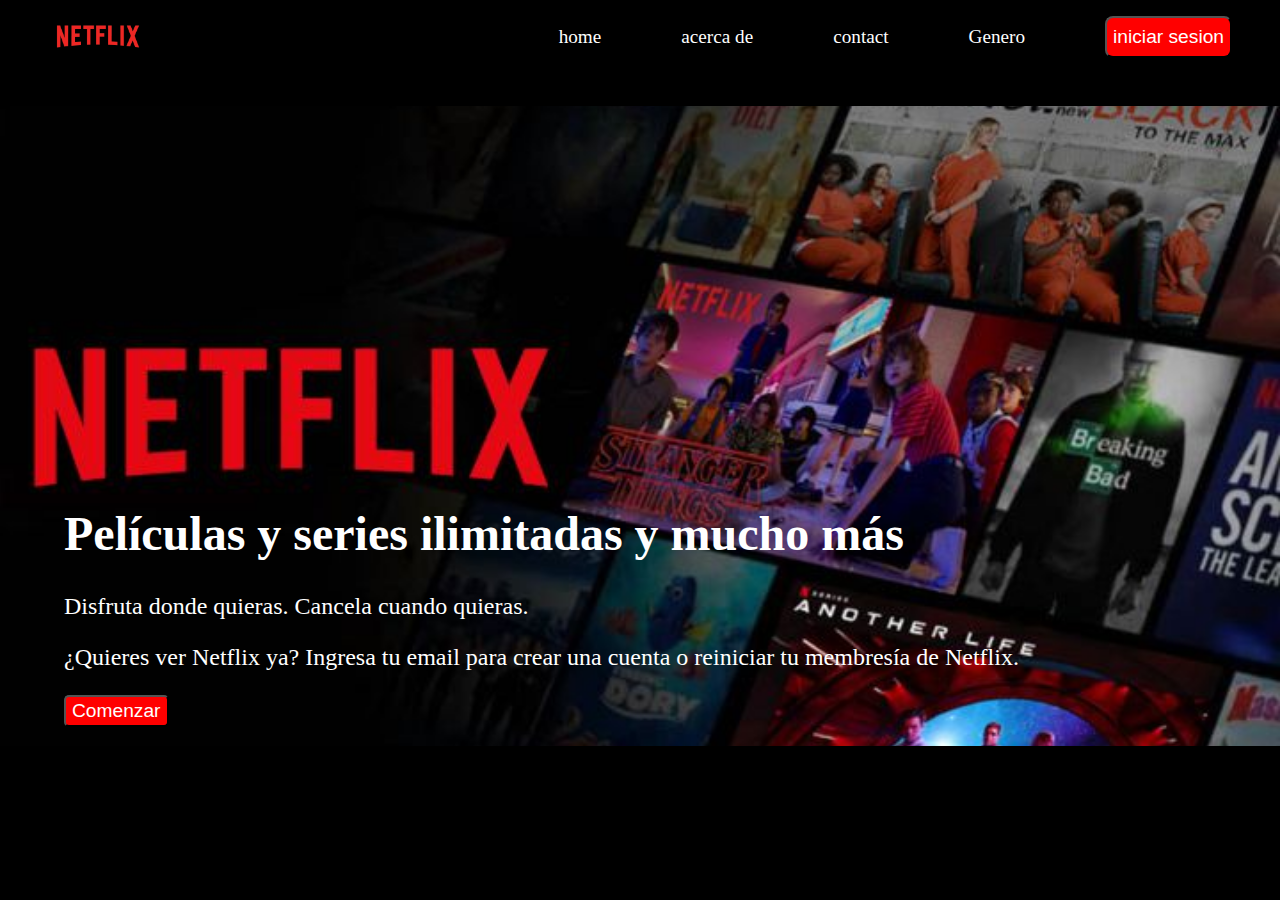
<file: index.html>
<!DOCTYPE html>
<html lang="en">
<head>
    <meta charset="UTF-8">
    <meta name="viewport" content="width=device-width, initial-scale=1.0">
    <title>Pagina-netflix</title>
    <link rel="stylesheet" href="/cabecera.css">
    <link rel="stylesheet" href="/menu/menu-item.css">
    <link rel="stylesheet" href="/menu/menu-link.css">
    <link rel="stylesheet" href="/menu/menu-list.css">
    <link rel="stylesheet" href="/menu/menu-logo.css">
    <link rel="stylesheet" href="/menu/menu-botn.css">
    <link rel="stylesheet" href="/banner/banner.css">
    <link rel="stylesheet" href="/banner/baner-imagen.css">
    <link rel="stylesheet" href="/banner/banner-boton.css">
    <link rel="stylesheet" href="/banner/banner-subtitulo.css">
    <link rel="stylesheet" href="/banner/banner-titulo.css">
</head>
<body>
    <header class="cabecera">
        <img class="menu__logo" src="/img/icono.jpg" alt="">

        <nav >
            <ul class="menu__list">
                <li class="menu__item"><a class="menu__link" href="#">home</a></li>
                <li class="menu__item"><a class="menu__link" href="#">acerca de</a></li>
                <li class="menu__item"><a class="menu__link" href="#">contact</a></li>
                <li class="menu__item"><a class="menu__link" href="#">Genero</a></li>
                <li class="menu__item"><button class="menu__boton"><a href="#">iniciar sesion</a></button></li>
            </ul>
        </nav>
        
    </header>

    <main>
        <section class="banner">
            <div class="banner__imagen">
                <h1 class="banner__titulo">Películas y series ilimitadas y mucho más</h1>
                <p class="banner__subtitulo">Disfruta donde quieras. Cancela cuando quieras.</p>
                <p class="banner__subtitulo">¿Quieres ver Netflix ya? Ingresa tu email para crear una cuenta o reiniciar tu membresía de Netflix.</p>
                <button class="banner__boton" >Comenzar</button>
            </div>
        </section>
    </main>

    <footer>

    </footer>

</body>
</html>
</file>
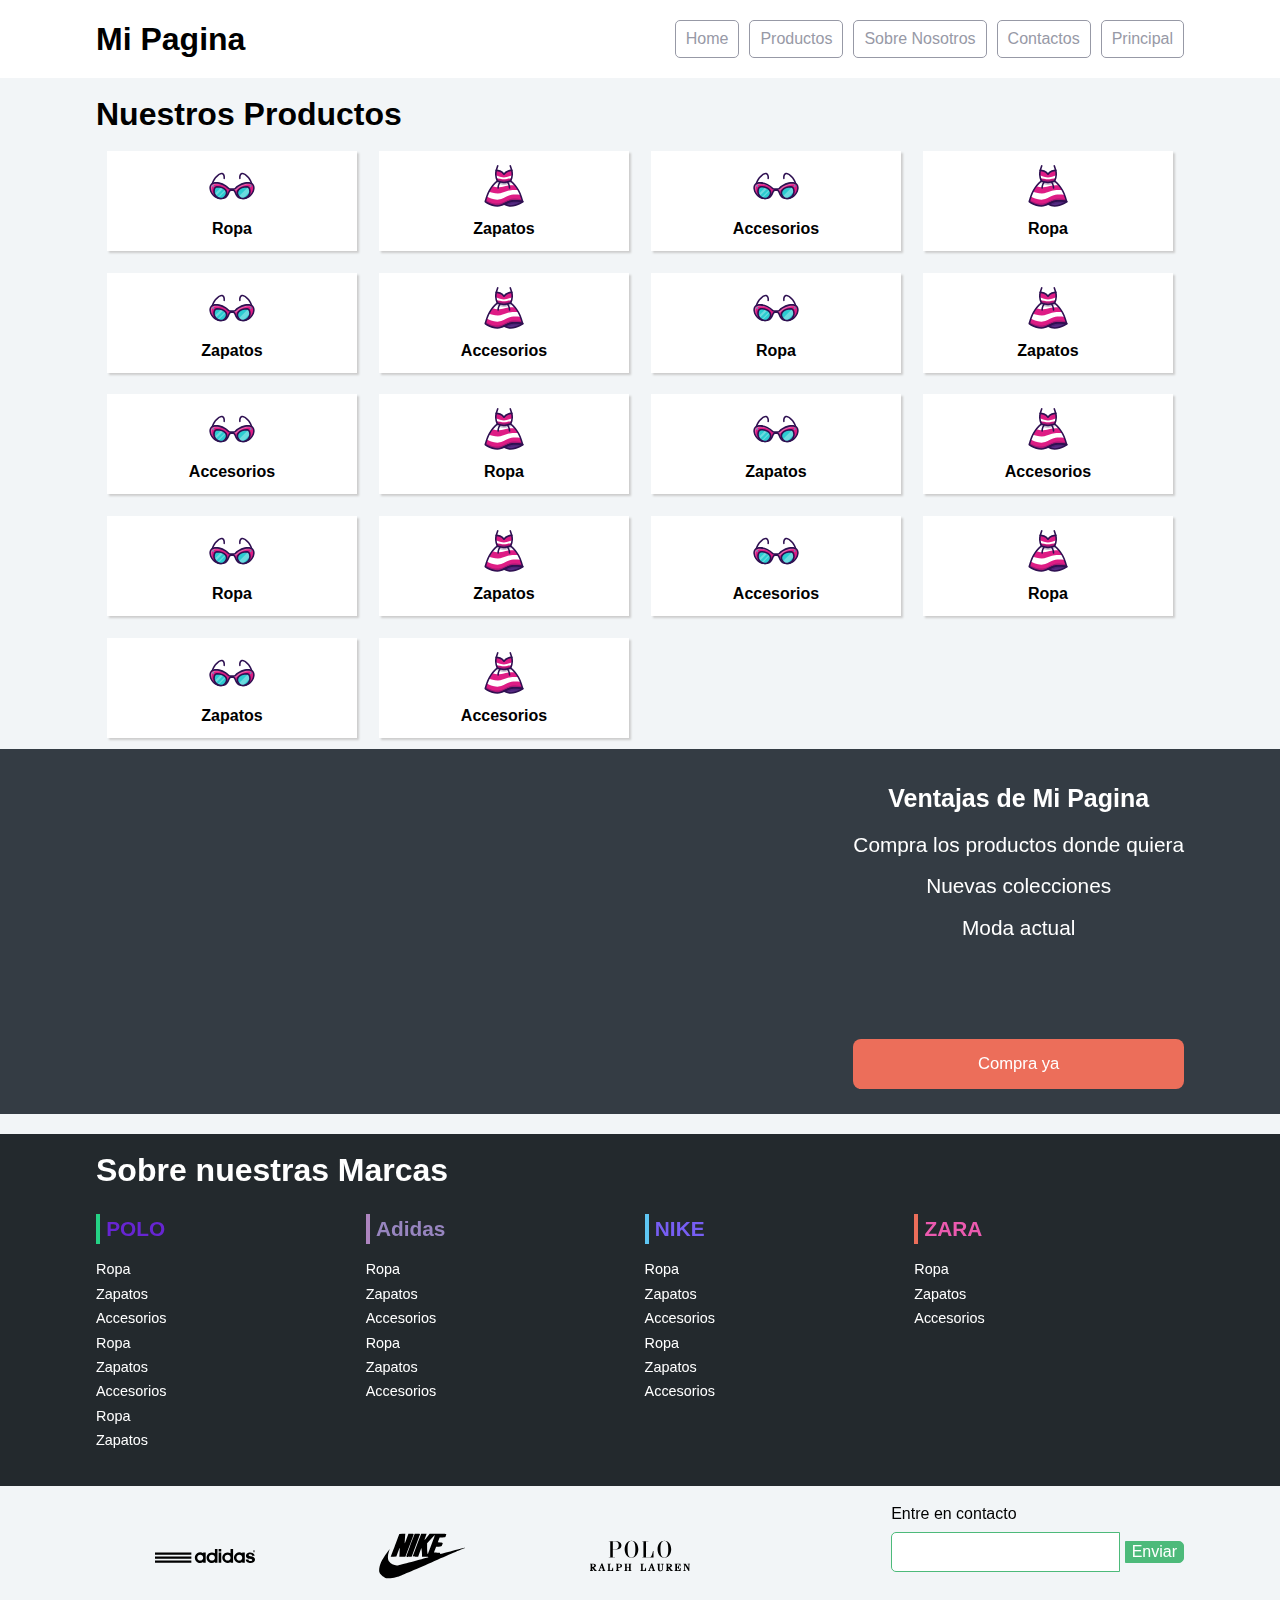
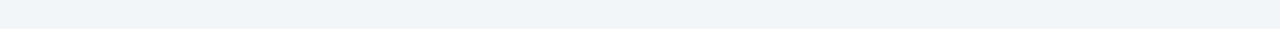
<file: PRAC-FEXBOX/index.html>
<!doctype html>
<html>
<head>
	<meta charset="utf-8">
	<meta name="viewport" content="width=device-width, initial-scale=1">
	<title>Mi Pagina | Implementando FlexBox</title>
	<link rel="stylesheet" href="css/reset.css">
	<link rel="stylesheet" href="css/style.css">
	<link rel="stylesheet" href="/PRAC-FEXBOX/css/flexbox.css">
	
</head>
<body>

	<header class="headerPrincipal">
		<div class="container">
			<h1 class="headerPrincipal-titulo">
				<a href="#">Mi Pagina</a>
			</h1>

			<nav class="headerPrincipal-nav">
				<a class="headerPrincipal-nav-link" href="#">Home</a>
				<a class="headerPrincipal-nav-link" href="#">Productos</a>
				<a class="headerPrincipal-nav-link" href="#">Sobre Nosotros</a>
				<a class="headerPrincipal-nav-link" href="#">Contactos</a>
				<a class="headerPrincipal-nav-link headerPrincipal-nav-link-app" href="#">Principal</a>
			</nav>
		</div>

	</header>

	<main class="contenidoPrincipal">
		<div class="container">
			<h2 class="subtitulo">Nuestros Productos</h2>

			<nav>
				<ul class="contenidoPrincipal-cursos">
					<li class="contenidoPrincipal-productos-link"><a href="#">Ropa</a></li>
					<li class="contenidoPrincipal-productos-link"><a href="#">Zapatos</a></li>
					<li class="contenidoPrincipal-productos-link"><a href="#">Accesorios</a></li>
					<li class="contenidoPrincipal-productos-link"><a href="#">Ropa</a></li>
					<li class="contenidoPrincipal-productos-link"><a href="#">Zapatos</a></li>
					<li class="contenidoPrincipal-productos-link"><a href="#">Accesorios</a></li>
					<li class="contenidoPrincipal-productos-link"><a href="#">Ropa</a></li>
					<li class="contenidoPrincipal-productos-link"><a href="#">Zapatos</a></li>
					<li class="contenidoPrincipal-productos-link"><a href="#">Accesorios</a></li>
					<li class="contenidoPrincipal-productos-link"><a href="#">Ropa</a></li>
					<li class="contenidoPrincipal-productos-link"><a href="#">Zapatos</a></li>
					<li class="contenidoPrincipal-productos-link"><a href="#">Accesorios</a></li>
					<li class="contenidoPrincipal-productos-link"><a href="#">Ropa</a></li>
					<li class="contenidoPrincipal-productos-link"><a href="#">Zapatos</a></li>
					<li class="contenidoPrincipal-productos-link"><a href="#">Accesorios</a></li>
					<li class="contenidoPrincipal-productos-link"><a href="#">Ropa</a></li>
					<li class="contenidoPrincipal-productos-link"><a href="#">Zapatos</a></li>
					<li class="contenidoPrincipal-productos-link"><a href="#">Accesorios</a></li>
				</ul>
			</nav>
		</div>

		<section class="videoSobre">
			<div class="container">
				<iframe class="videoSobre-video" width="560" height="315" src="https://www.youtube.com/embed/eFgSL_CHYwg" frameborder="0" allowfullscreen></iframe>
				
				<div class="videoSobre-sobre">
					<h2 class="videoSobre-sobre-title">Ventajas de Mi Pagina</h2>
					<ul class="videoSobre-sobre-list">
						<li class="videoSobre-sobre-item">Compra los productos donde quiera</li>
						<li class="videoSobre-sobre-item">Nuevas colecciones</li>
						<li class="videoSobre-sobre-item">Moda actual</li>
					</ul>
					<button class="videoSobre-button">Compra ya</button>
				</div>
			</div>
		</section>

	</main>

	<footer class="rodapePrincipal">
		<div class="container">

			<section class="rodapePrincipal-navMap">
				<h3 class="subtitulo">Sobre nuestras Marcas</h3>
				<nav class="rodapePrincipal-navMap-list">

					<h4 class="navmap-list-title navmap-list-title-polo">POLO</h4>
					<a class="rodapePrincipal-navMap-link" href="#">Ropa</a>
					<a class="rodapePrincipal-navMap-link" href="#">Zapatos</a>
					<a class="rodapePrincipal-navMap-link" href="#">Accesorios</a>
					<a class="rodapePrincipal-navMap-link" href="#">Ropa</a>
					<a class="rodapePrincipal-navMap-link" href="#">Zapatos</a>
					<a class="rodapePrincipal-navMap-link" href="#">Accesorios</a>
					<a class="rodapePrincipal-navMap-link" href="#">Ropa</a>
					<a class="rodapePrincipal-navMap-link" href="#">Zapatos</a>
					

					<h4 class="navmap-list-title navmap-list-title-adidas">Adidas</h4>
					<a class="rodapePrincipal-navMap-link" href="#">Ropa</a>
					<a class="rodapePrincipal-navMap-link" href="#">Zapatos</a>
					<a class="rodapePrincipal-navMap-link" href="#">Accesorios</a>
					<a class="rodapePrincipal-navMap-link" href="#">Ropa</a>
					<a class="rodapePrincipal-navMap-link" href="#">Zapatos</a>
					<a class="rodapePrincipal-navMap-link" href="#">Accesorios</a>
					
					<h4 class="navmap-list-title navmap-list-title-nike">NIKE</h4>
					<a class="rodapePrincipal-navMap-link" href="#">Ropa</a>
					<a class="rodapePrincipal-navMap-link" href="#">Zapatos</a>
					<a class="rodapePrincipal-navMap-link" href="#">Accesorios</a>
					<a class="rodapePrincipal-navMap-link" href="#">Ropa</a>
					<a class="rodapePrincipal-navMap-link" href="#">Zapatos</a>
					<a class="rodapePrincipal-navMap-link" href="#">Accesorios</a>

					<h4 class="navmap-list-title navmap-list-title-zara">ZARA</h4>
					<a class="rodapePrincipal-navMap-link" href="#">Ropa</a>
					<a class="rodapePrincipal-navMap-link" href="#">Zapatos</a>
					<a class="rodapePrincipal-navMap-link" href="#">Accesorios</a>

				</nav>
			</section>

		</div>

		<section class="rodapePrincipal-patrocinadores">
			<div class="container">
				<ul class="rodapePrincipal-patrocinadores-list">
					<li>
						<a class="rodapePrincipal-patrocinadores-list-link patrocinadores-list-link-alura" href="#">
							<img class="rodapePrincipal-imagen" src="img/logos/adidas.svg" alt="Logo da Alura">
						</a>
					</li>
					<li>
						<a class="rodapePrincipal-patrocinadores-list-link patrocinadores-list-link-caelum" href="#">
							<img class="rodapePrincipal-imagen"src="img/logos/nike.svg" alt="Logo da Caelum">
						</a>
					</li>
					<li>
						<a class="rodapePrincipal-patrocinadores-list-link patrocinadores-list-link-casaDoCodigo" href="#">
							<img class="rodapePrincipal-imagen"src="img/logos/polo.svg" alt="Logo da Casa do Código">
						</a>
					</li>
				</ul>
				<form class="rodapePrincipal-contatoForm" action="#">
					<fieldset>
						<legend class="rodapePrincipal-contatoForm-legend" for="email-contato">Entre en contacto</legend>
						<div class="rodapePrincipal-contatoForm-fieldset"> 
							<input class="rodapePrincipal-contatoForm-emailInput" type="email" name="email-contato" id="email-contato">
							<button class="rodapePrincipal-contatoForm-submit" type="submit">Enviar</button>
						</div>
					</fieldset>
				</form>
			</div>
		</section>
	</footer>

</body>
</html>
</file>
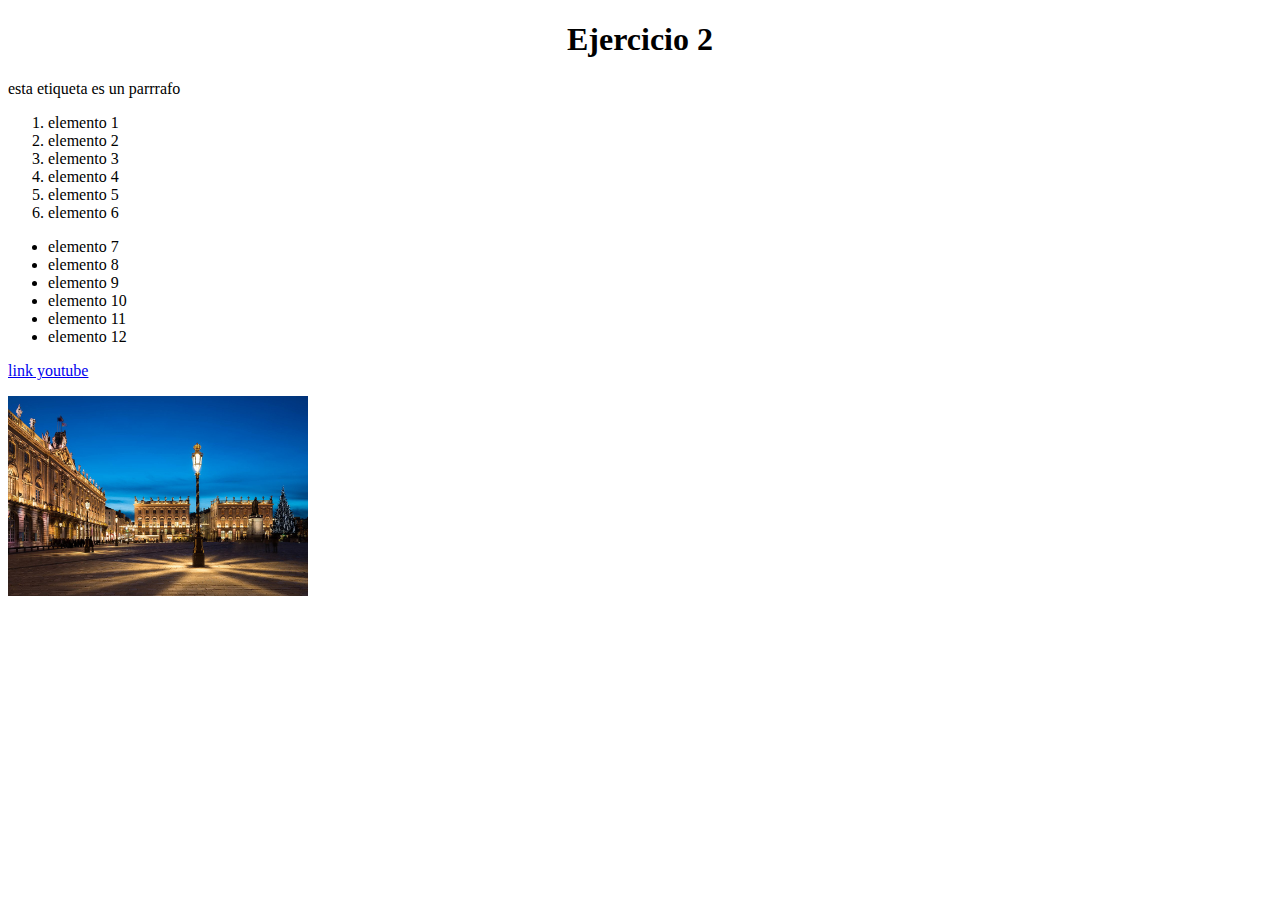
<file: ejemplo2.html>
<!DOCTYPE html>
<html lang="en">
<head>
    <meta charset="UTF-8">
    <meta name="viewport" content="width=device-width, initial-scale=1.0">
    <title>Eejercicio 2</title>
</head>
<body>
    <h1> <center>Ejercicio 2</center></h1>
    <p>esta etiqueta es un parrrafo</p>
    <ol>
        <li>elemento 1</li>
        <li>elemento 2</li>
        <li>elemento 3</li>
        <li>elemento 4</li>
        <li>elemento 5</li>
        <li>elemento 6</li>
    </ol>
    <ul>
        <li>elemento 7</li>
        <li>elemento 8</li>
        <li>elemento 9</li>
        <li>elemento 10</li>
        <li>elemento 11</li>
        <li>elemento 12</li>
    </ul>
    <a href="https://www.youtube.com/">link youtube</a>
    <p><img src="place.jpg" alt="place" width="300px" height="200px">
    </p>
</body>
</html>
</file>
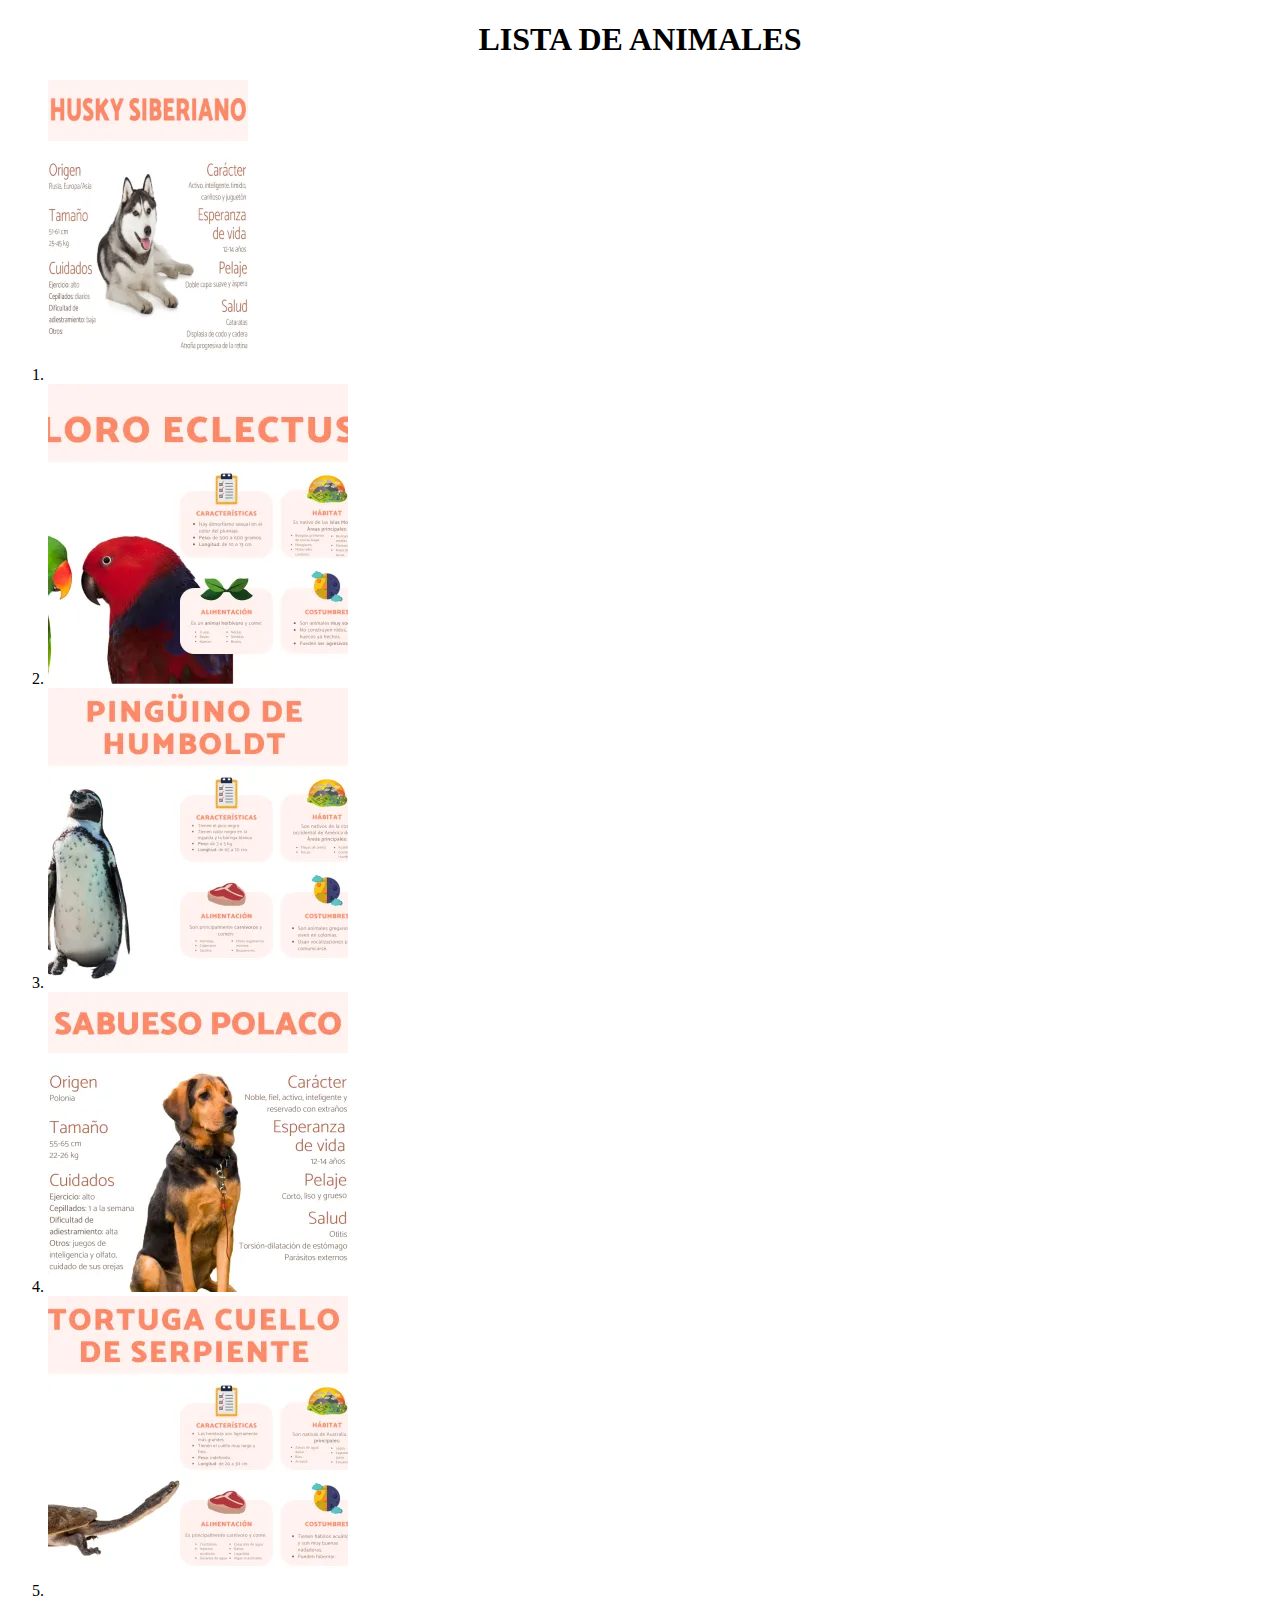
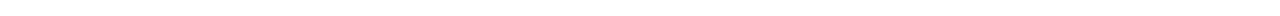
<file: ejercicio3.html>
<!DOCTYPE html>
<html lang="en">
<head>
    <meta charset="UTF-8">
    <meta name="viewport" content="width=device-width, initial-scale=1.0">
    <title>Ejercicio 3</title>
</head>
<body>
    <h1><center>LISTA DE ANIMALES</center></h1>
    
    <ol>
        <li>
           
                <img src="husky.webp" alt="husky" width="200px" height="300px">
        </li>
        <li>
            <img src="loro.webp" alt="loro" width="300px" height="300px">
        </li>
        <li>
            <img src="pinguino.webp" alt="pinguino" width="300px" height="300px">
        </li>
        <li>
            <img src="sabueso.webp" alt="sabueso" width="300px" height="300px">
        </li>
        <li>
            <img src="tortuga.webp" alt="tortuga" width="300px" height="300px">
        </li>
    </ol>

</body>
</html>
</file>
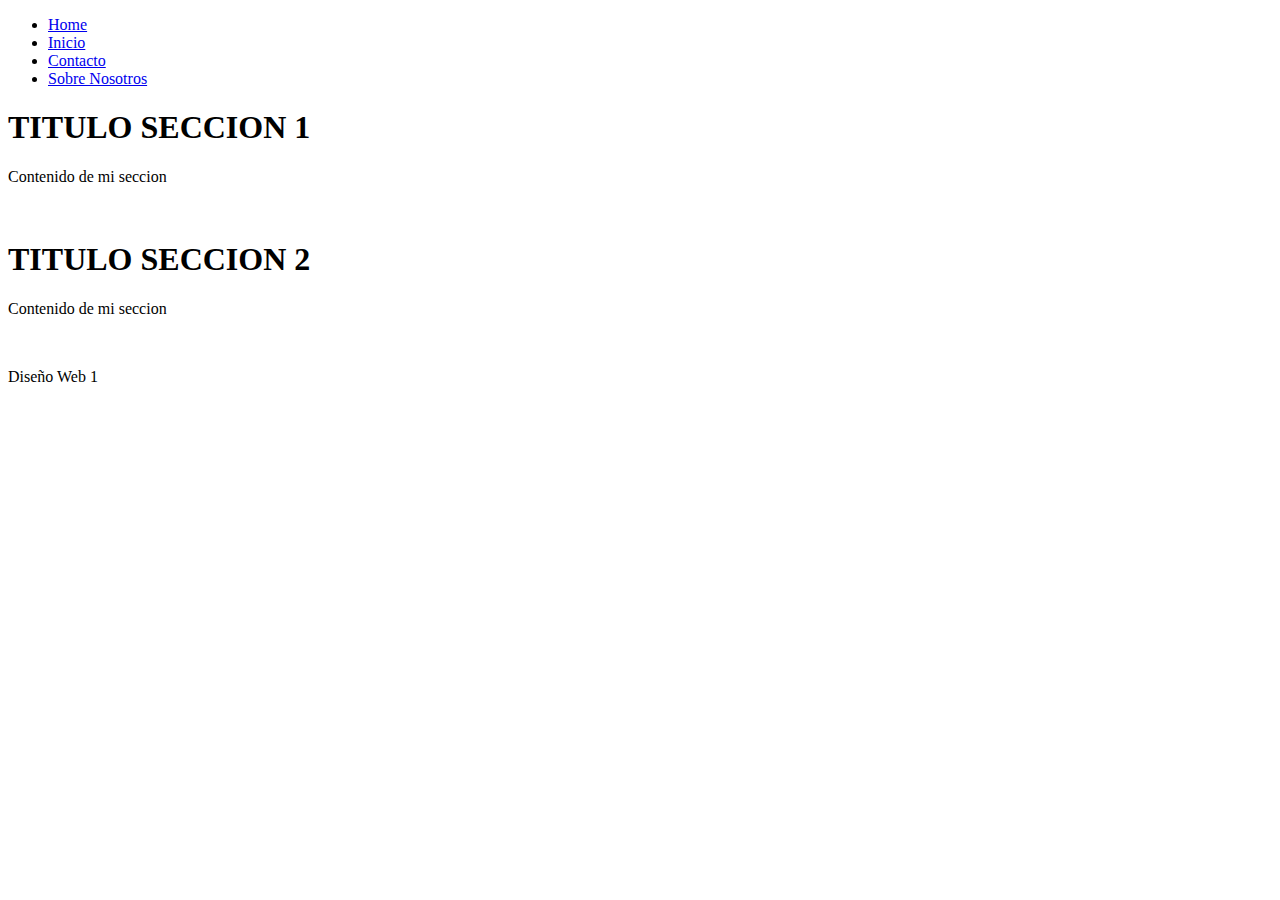
<file: ejercicio4.html>
<!DOCTYPE html>
<html lang="en">
<head>
    <meta charset="UTF-8">
    <meta name="viewport" content="width=device-width, initial-scale=1.0">
    <title>Document</title>
</head>
<body>
    <header>
        <nav>
            <ul>
                <li><a href="#">Home</a></li>
                <li><a href="#">Inicio</a></li>
                <li><a href="#">Contacto</a></li>
                <li><a href="#">Sobre Nosotros</a></li>
            </ul>
        </nav>
    </header>
    <main>
        <section><!-- ordena nuestro codigo -->
            <h1>TITULO SECCION 1</h1>
            <p>Contenido de mi seccion</p>
            <br>
        </section>
        <section><!-- ordena nuestro codigo -->
            <h1>TITULO SECCION 2</h1>
            <p>Contenido de mi seccion</p>
            <br>
        </section>
    </main>
    <footer>
        <p>Diseño Web 1</p>
    </footer>
</body>
</html>
</file>
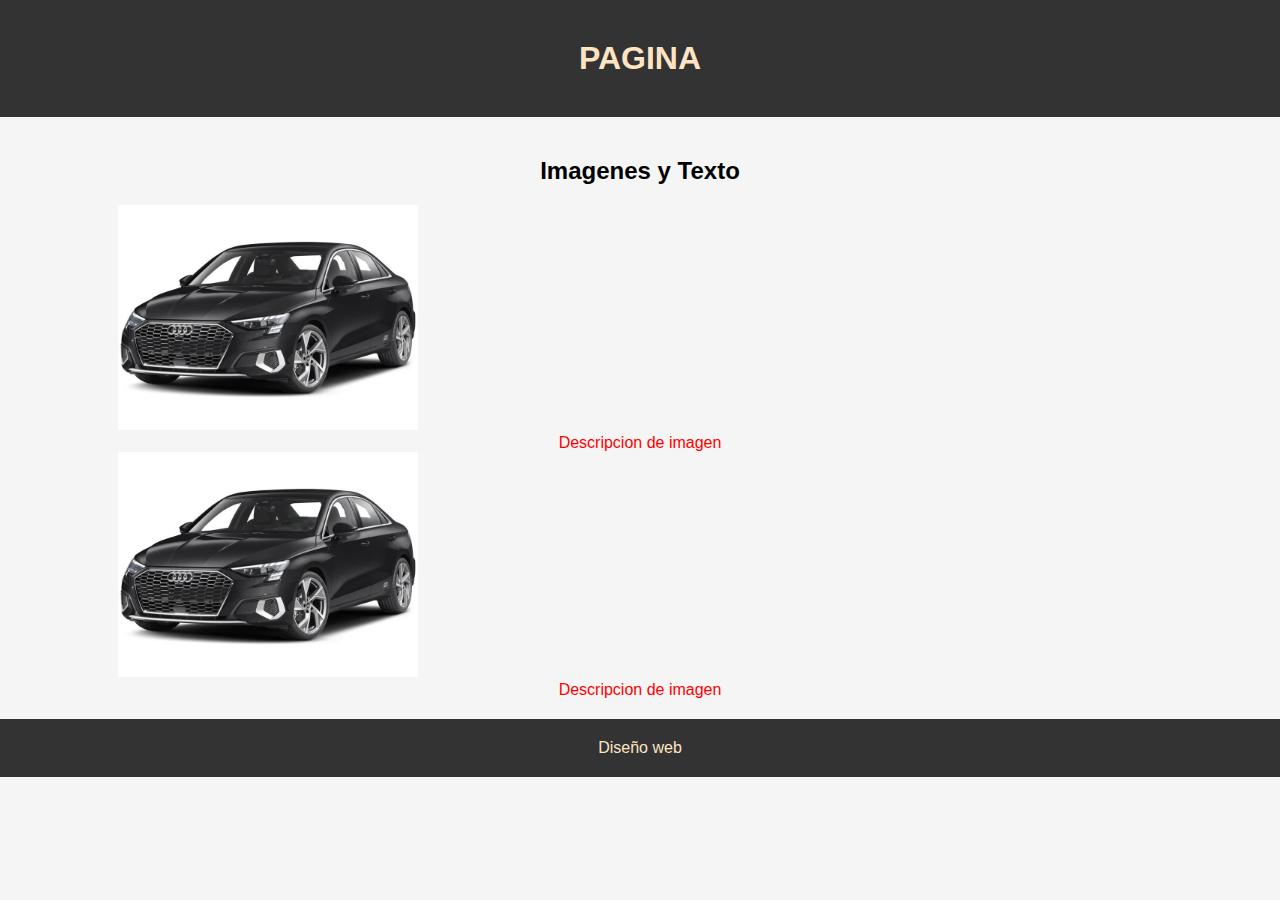
<file: ejercicio6.html>
<!DOCTYPE html>
<html lang="en">
<head>
    <meta charset="UTF-8">
    <meta name="viewport" content="width=device-width, initial-scale=1.0">
    <title>Plantilla</title>
</head>
<body style=" font-family: Arial, Helvetica, sans-serif; background-color: #f5f5f5; margin: 0; padding:0; ">
    <header style="background-color: #333; color: bisque; text-align: center; padding: 40px 0 ;">
        <h1 style="margin: 0;">PAGINA</h1>
    </header>

    <main style="padding: 20px ;">
        <h2 style="margin-bottom: 20px; text-align: center;">Imagenes y Texto</h2>
        <div style="text-align: center;">
            <div style="width: 40%; ">
                <img src="car1.jpg" alt="imagen 1" style="width: 300px; height: auto;">
            </div>
            <div>
                <p style="margin: 0; color: red; ">Descripcion de imagen</p>
            </div>
        </div>
        <div style="text-align: center;">
            <div style="width: 40%; ">
                <img src="car1.jpg" alt="imagen 1" style="width: 300px; height: auto;">
            </div>
            <div>
                <p style="margin: 0; color: red; ">Descripcion de imagen</p>
            </div>
        </div>
    </main>

    <footer style="background-color: #333; color: bisque; text-align: center; padding: 20px;">
        <p style="margin: 0;">Diseño web</p>

    </footer>
</body>
</html>
</file>
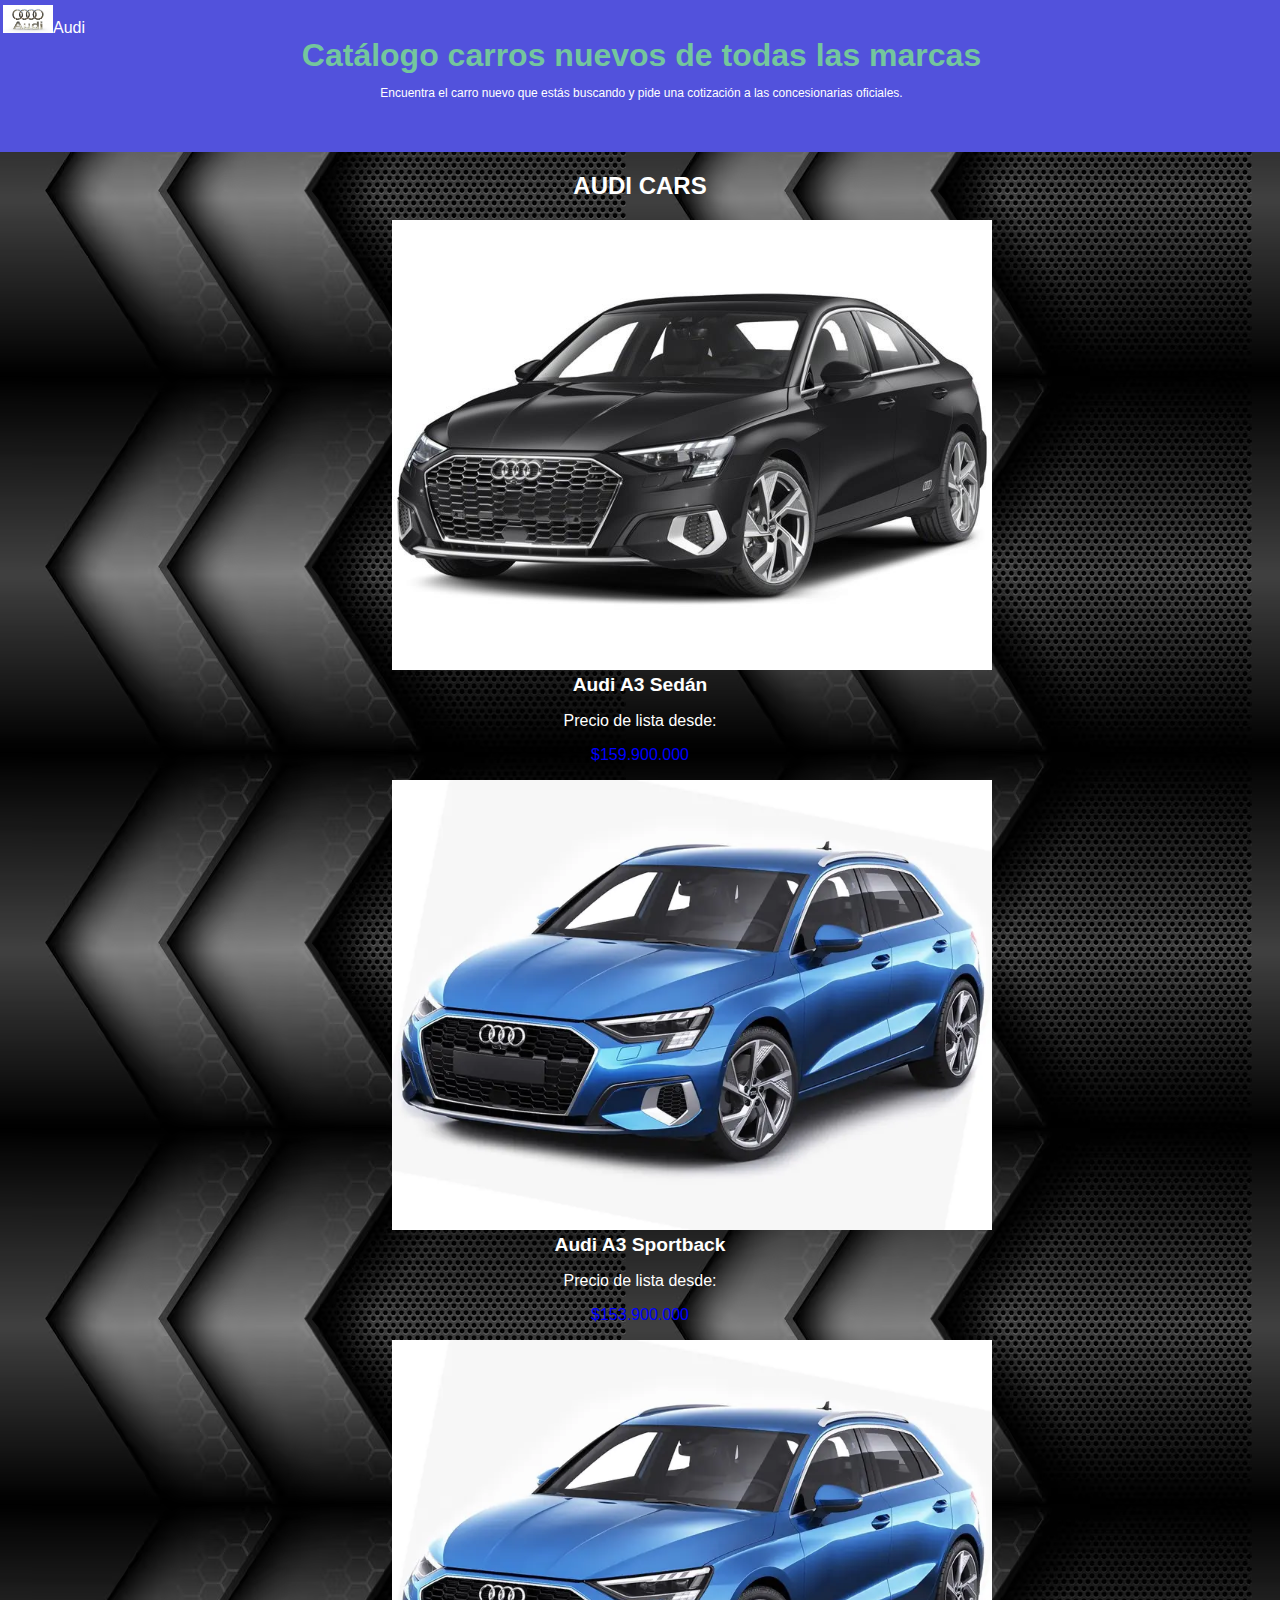
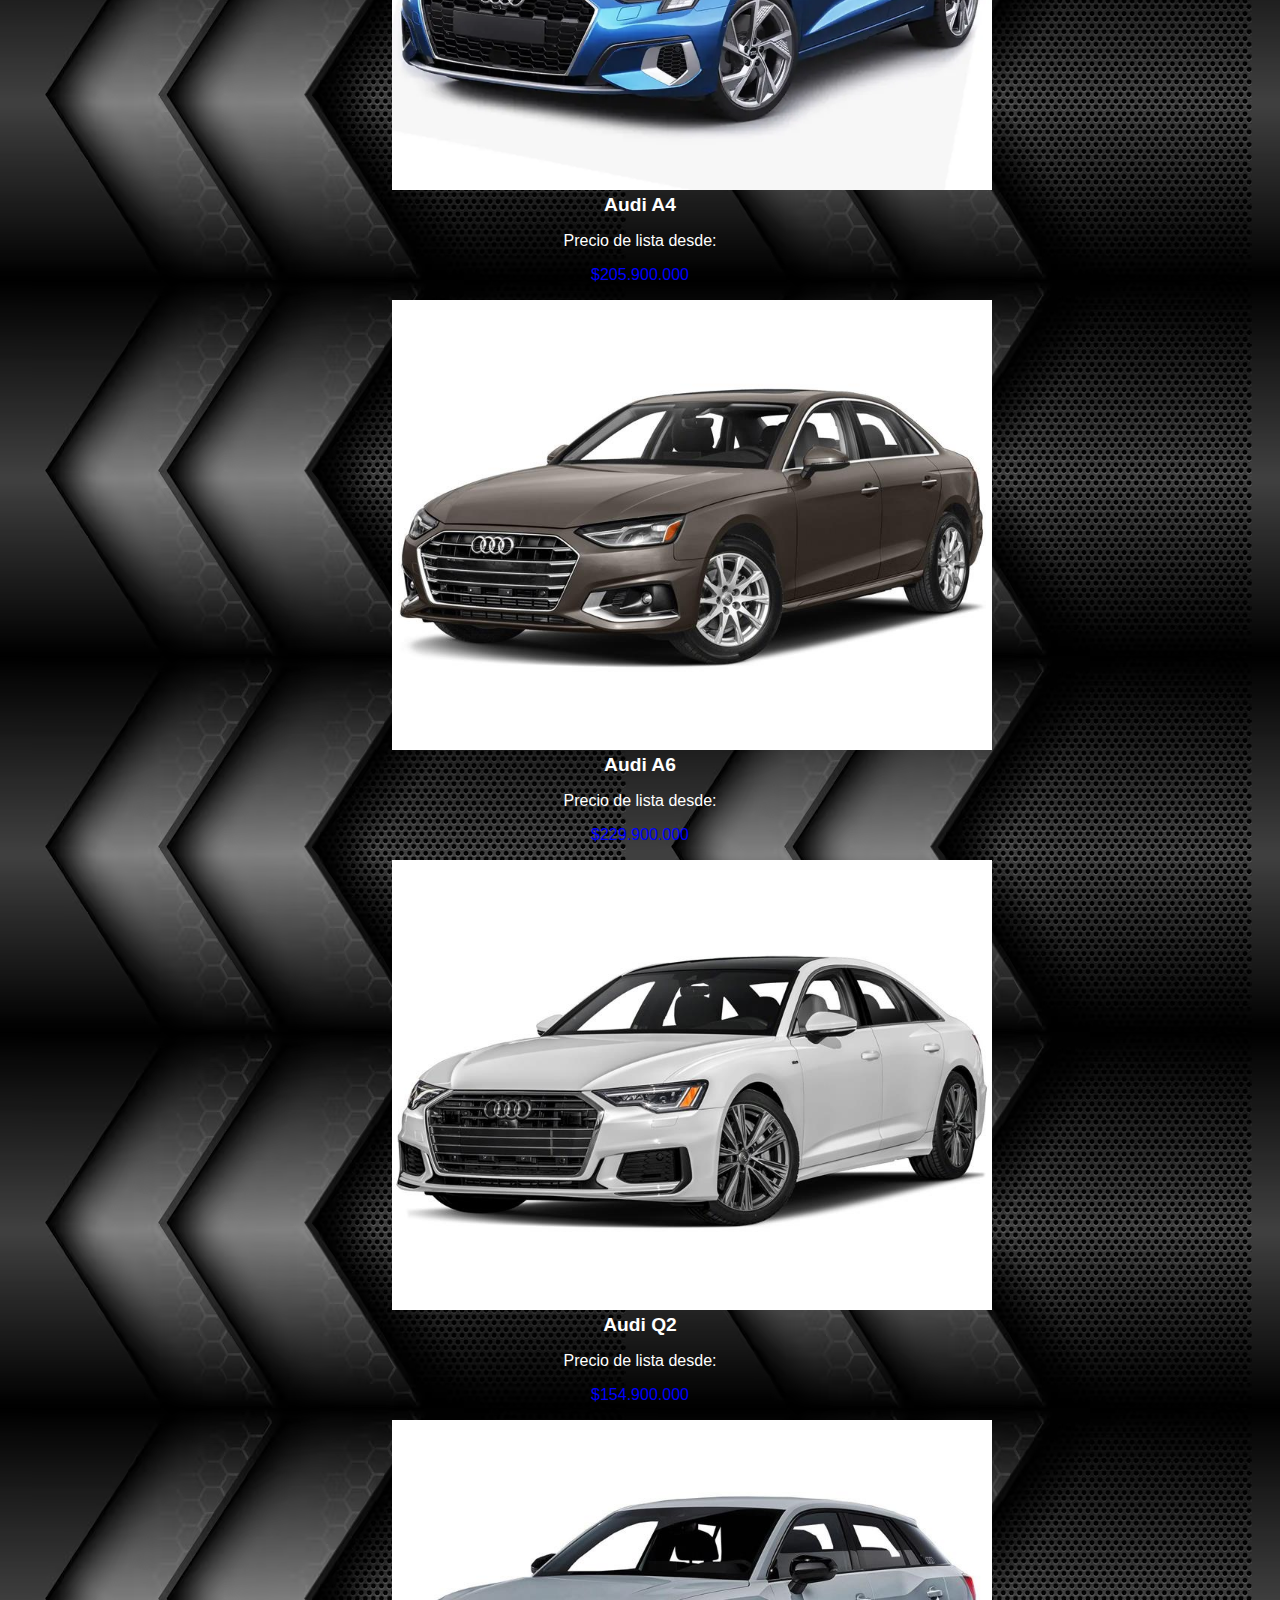
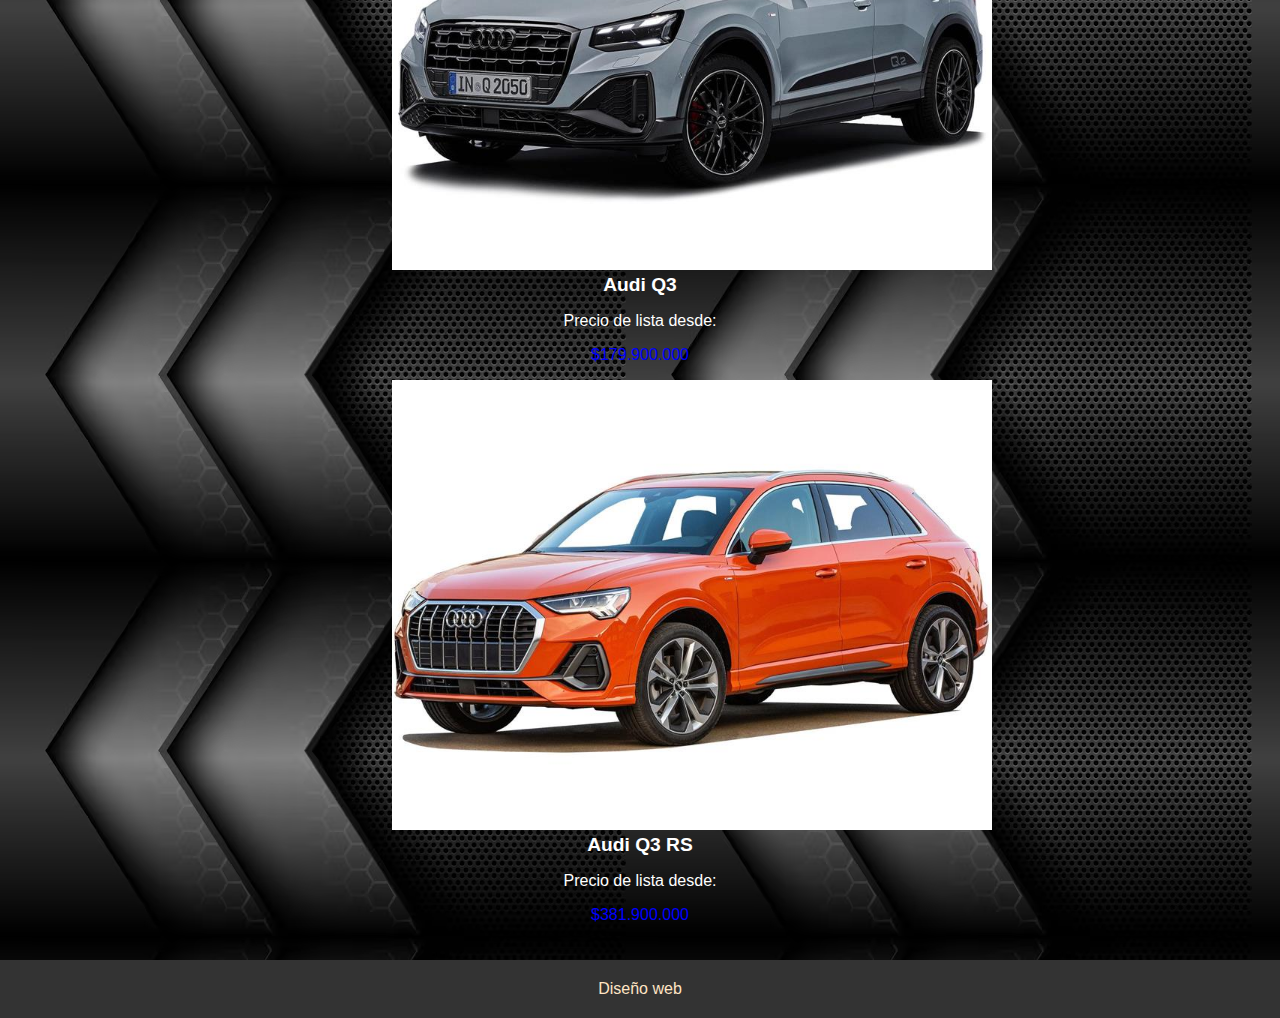
<file: ejercicio7.html>
<!DOCTYPE html>
<html lang="en">
<head>
    <meta charset="UTF-8">
    <meta name="viewport" content="width=device-width, initial-scale=1.0">
    <title>Plantilla</title>
</head>
<body style="background:url('fondo\ 1.avif'); font-family: Arial, Helvetica, sans-serif; background-color: black; margin: 0; padding:0; ">
    <header style="background-color: rgb(82, 82, 220); color: white; text-align: center; padding:5px 0 40px 3px ;">
        <p style="text-align: left; margin: 0; ">
            <img src="logo.jpg" alt="logo" width="50px" height="auto">Audi</p>
        <h1 style="margin: 0; color: #74c69d; "  >Catálogo carros nuevos de todas las marcas</h1>
        <p style="font-size: 12px;">Encuentra el carro nuevo que estás buscando y pide una cotización a las concesionarias oficiales.</p>
    </header>

    <main style="padding: 0px 20px 20px ;">
        <h2 style="margin-bottom: 20px; text-align: center; color: white;">AUDI CARS</h2>
        <div style="text-align: center;">
            <div style="width: 40%; margin: auto;">
                <img src="car1.jpg" alt="imagen 1" style="width: 600px; height: auto; " >
            </div>
            <div>
                <p style="margin: 0; color: white; font-size: 1.2em;"><strong>Audi A3 Sedán</strong></p>
                <p style="color: white;">Precio de lista desde:</p>
                <p style="color: blue;">$159.900.000</p>
            </div>
        </div>

        <div style="text-align: center; ">
            <div style="width: 40%; margin: auto; ">
                <img src="car2.webp" alt="imagen 1" style="width: 600px; height: auto;">
            </div>
            <div>
                <p style="margin: 0; color: white; font-size: 1.2em;"><strong>Audi A3 Sportback</strong></p>
                <p style="color: white;">Precio de lista desde:</p>
                <p style="color: blue;">$153.900.000</p>
            </div>
        </div>

        <div style="text-align: center;">
            <div style="width: 40%; margin: auto; ">
                <img src="car2.webp" alt="imagen 1" style="width: 600px; height: auto;">
            </div>
            <div>
                <p style="margin: 0; color: white; font-size: 1.2em;"><strong>Audi A4</strong></p>
                <p style="color: white;">Precio de lista desde:</p>
                <p style="color: blue;">$205.900.000</p>
            </div>
        </div>
        <div style="text-align: center;">
            <div style="width: 40%; margin: auto; ">
                <img src="car3.jpg" alt="imagen 1" style="width: 600px; height: auto;">
            </div>
            <div>
                <p style="margin: 0; color: white; font-size: 1.2em;"><strong>Audi A6</strong></p>
                <p style="color: white;">Precio de lista desde:</p>
                <p style="color: blue;">$229.900.000</p>
            </div>
        </div>
        <div style="text-align: center;">
            <div style="width: 40%; margin: auto;">
                <img src="car4.jpg" alt="imagen 1" style="width: 600px; height: auto;">
            </div>
            <div>
                <p style="margin: 0; color: white; font-size: 1.2em;"><strong>Audi Q2</strong></p>
                <p style="color: white;">Precio de lista desde:</p>
                <p style="color: blue;">$154.900.000</p>
            </div>
        </div>
        <div style="text-align: center;">
            <div style="width: 40%; margin: auto;">
                <img src="car5.jpg" alt="imagen 1" style="width: 600px; height: auto;">
            </div>
            <div>
                <p style="margin: 0; color: white; font-size: 1.2em;"><strong>Audi Q3</strong></p>
                <p style="color: white;">Precio de lista desde:</p>
                <p style="color: blue;">$179.900.000</p>
            </div>
        </div>
        <div style="text-align: center;">
            <div style="width: 40%; margin: auto;">
                <img src="car6.jpg" alt="imagen 1" style="width: 600px; height: auto;">
            </div>
            <div>
                 <p style="margin: 0; color: white; font-size: 1.2em;"><strong>Audi Q3 RS</strong></p>
                <p style="color: white;">Precio de lista desde:</p>
                <p style="color: blue;">$381.900.000</p>
            </div>
        </div>
    </main>

    <footer style="background-color: #333; color: bisque; text-align: center; padding: 20px;">
        <p style="margin: 0;">Diseño web</p>

    </footer>
</body>
</html>
</file>
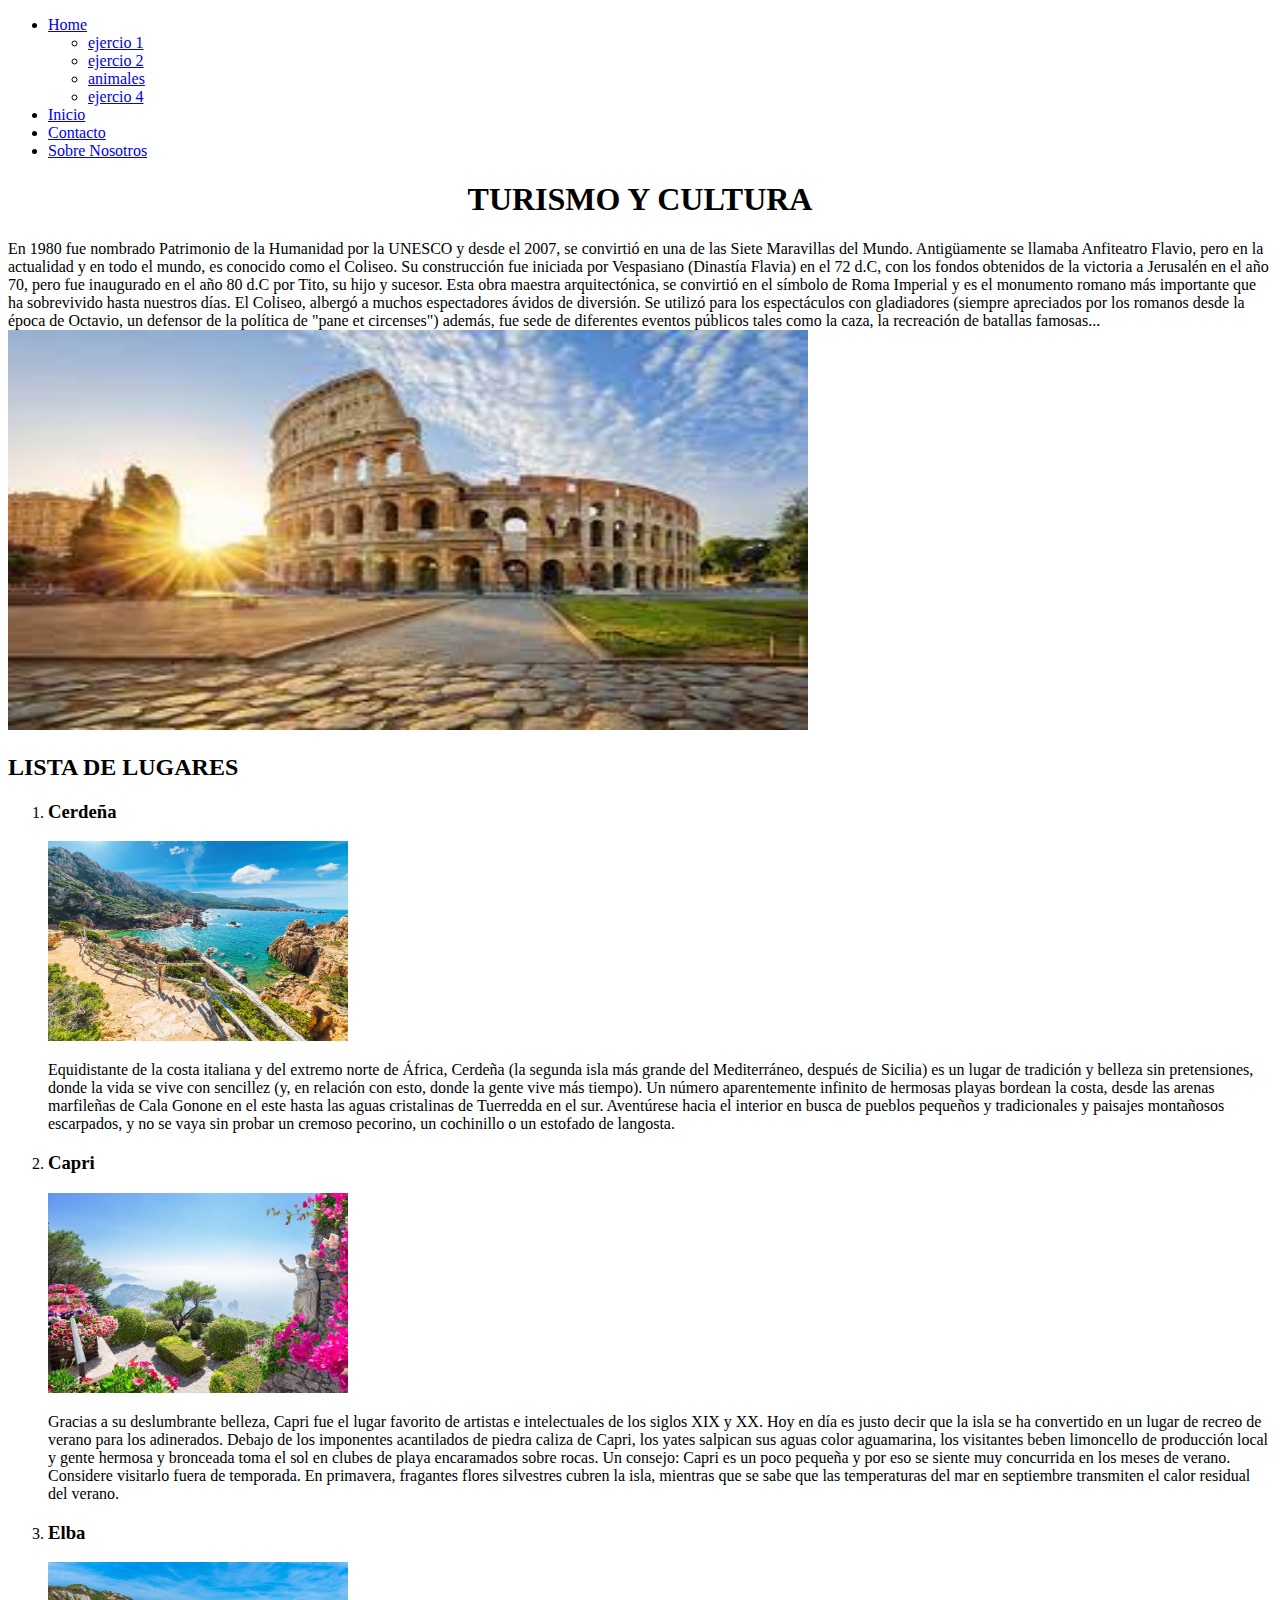
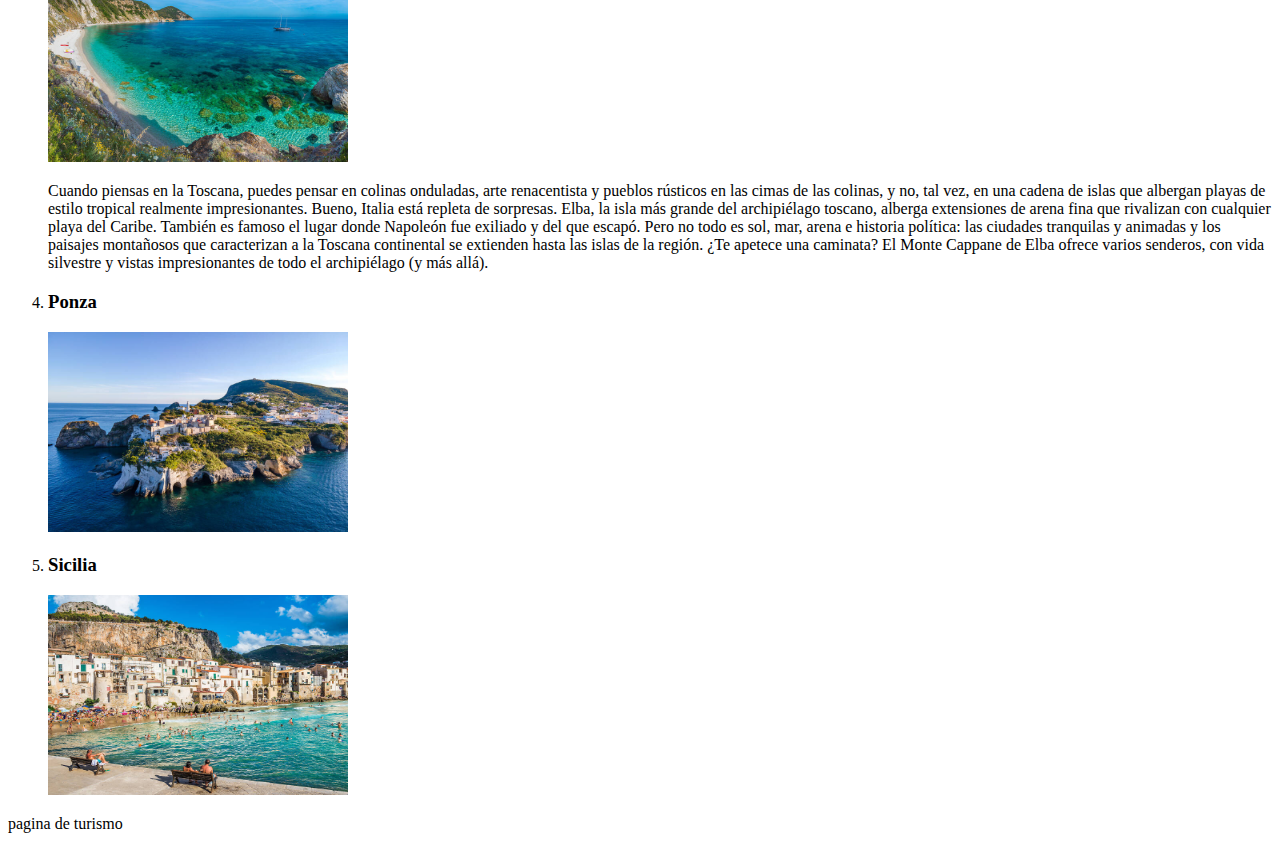
<file: ejercio 5.html>
<!DOCTYPE html>
<html lang="en">
<head>
    <meta charset="UTF-8">
    <meta name="viewport" content="width=device-width, initial-scale=1.0">
    <title>Document</title>
</head>
<body>
    <header>
        <nav>
             <ul>
                <li><a href="#">Home</a></li>
                <ul>
                    <li><a href="ejercion.html">ejercio 1</a></li>
                    <li><a href="ejemplo2.html">ejercio 2</a></li>
                    <li><a href="ejercicio3.html">animales </a></li>
                    <li><a href="ejercicio4.html"> ejercio 4</a></li>
                </ul>
                <li><a href="https://www.timeout.com/italy/travel/best-italian-islands">Inicio</a></li>
                <li><a href="https://www.timeout.com/about/contact-us">Contacto</a></li>
                <li><a href="https://www.timeout.com/about">Sobre Nosotros</a></li>
            </ul>
        </nav>
    </header>
    <main>
        <section>
            <h1><center>TURISMO Y CULTURA</center></h1>
            <p>En 1980 fue nombrado Patrimonio de la Humanidad por la UNESCO y desde el 2007, se convirtió en una de las Siete Maravillas del Mundo. Antigüamente se llamaba Anfiteatro Flavio, pero en la actualidad y en todo el mundo, es conocido como el Coliseo.

                Su construcción fue iniciada por Vespasiano (Dinastía Flavia) en el 72 d.C, con los fondos obtenidos de la victoria a Jerusalén en el año 70, pero  fue inaugurado en el año 80 d.C por Tito, su hijo y sucesor. Esta obra maestra arquitectónica, se convirtió en el símbolo de Roma Imperial y es el monumento romano más importante que ha sobrevivido hasta nuestros días.
                
                El Coliseo, albergó a muchos espectadores ávidos de diversión. Se utilizó para los espectáculos con gladiadores (siempre apreciados por los romanos desde la época de Octavio, un defensor de la política de "pane et circenses") además, fue sede de diferentes eventos públicos tales como la caza, la recreación de batallas famosas...
                
            <img src="italy.jpeg" alt="italy" width="800" height="400">
        </section>
        <section>
            <h2>LISTA DE LUGARES</h2>
            <ol>
                <li><h3>Cerdeña</h3><img src="centena.jpg" alt="centena" width="300px" height="200px"><p>Equidistante de la costa italiana y del extremo norte de África, Cerdeña (la segunda isla más grande del Mediterráneo, después de Sicilia) es un lugar de tradición y belleza sin pretensiones, donde la vida se vive con sencillez (y, en relación con esto, donde la gente vive más tiempo). Un número aparentemente infinito de hermosas playas bordean la costa, desde las arenas marfileñas de Cala Gonone en el este hasta las aguas cristalinas de Tuerredda en el sur. Aventúrese hacia el interior en busca de pueblos pequeños y tradicionales y paisajes montañosos escarpados, y no se vaya sin probar un cremoso pecorino, un cochinillo o un estofado de langosta. </p></li>
                <li><h3>Capri</h3><img src="capri.jpg" alt="capri" width="300px" height="200px"><p>Gracias a su deslumbrante belleza, Capri fue el lugar favorito de artistas e intelectuales de los siglos XIX y XX. Hoy en día es justo decir que la isla se ha convertido en un lugar de recreo de verano para los adinerados. Debajo de los imponentes acantilados de piedra caliza de Capri, los yates salpican sus aguas color aguamarina, los visitantes beben limoncello de producción local y gente hermosa y bronceada toma el sol en clubes de playa encaramados sobre rocas. Un consejo: Capri es un poco pequeña y por eso se siente muy concurrida en los meses de verano. Considere visitarlo fuera de temporada. En primavera, fragantes flores silvestres cubren la isla, mientras que se sabe que las temperaturas del mar en septiembre transmiten el calor residual del verano.</p></li>
                <li><h3>Elba</h3><img src="elba.jpg" alt="elba" width="300px" height="200px"><p>Cuando piensas en la Toscana, puedes pensar en colinas onduladas, arte renacentista y pueblos rústicos en las cimas de las colinas, y no, tal vez, en una cadena de islas que albergan playas de estilo tropical realmente impresionantes. Bueno, Italia está repleta de sorpresas. Elba, la isla más grande del archipiélago toscano, alberga extensiones de arena fina que rivalizan con cualquier playa del Caribe. También es famoso el lugar donde Napoleón fue exiliado y del que escapó. Pero no todo es sol, mar, arena e historia política: las ciudades tranquilas y animadas y los paisajes montañosos que caracterizan a la Toscana continental se extienden hasta las islas de la región. ¿Te apetece una caminata? El Monte Cappane de Elba ofrece varios senderos, con vida silvestre y vistas impresionantes de todo el archipiélago (y más allá).</p></li>
                <li><h3>Ponza</h3><img src="ponza.jpg" alt="ponza" width="300px" height="200px"></li>
                <li><h3>Sicilia</h3><img src="sicilia.jpg" alt="sicilia" width="300px" height="200px"></li>
            </ol>
        </section>
    </main>
    <footer>
        <p>pagina de turismo</p>
    </footer>
</body>
</html>
</file>
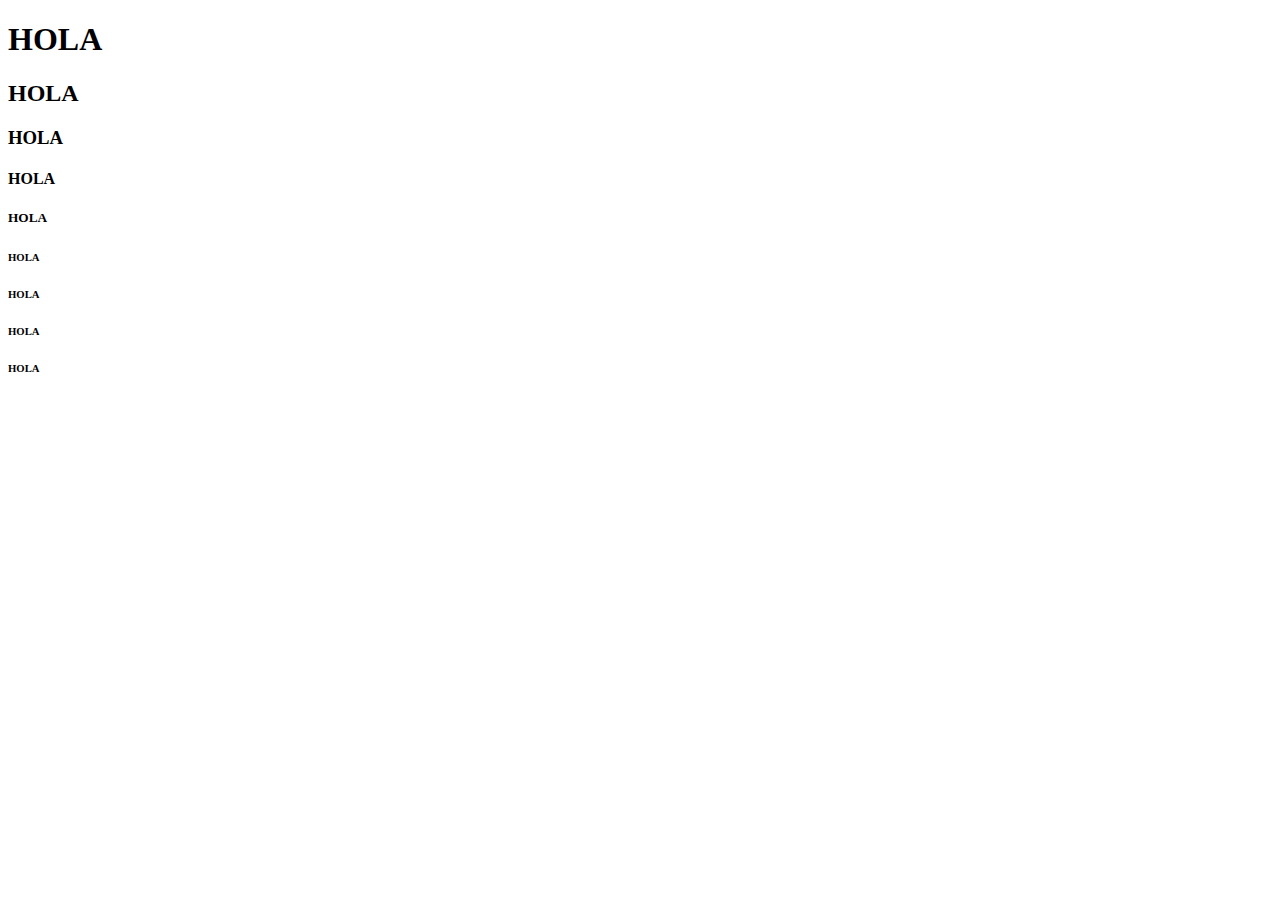
<file: ejercion.html>
<!DOCTYPE html>
<html lang="en">
<head>
    <meta charset="UTF-8">
    <meta name="viewport" content="width=device-width, initial-scale=1.0">
    <title>Clase1</title>
</head>
<body>
    <h1>HOLA</h1>
    <h2>HOLA</h2>
    <h3>HOLA</h3>
    <h4>HOLA</h4>
    <h5>HOLA</h5>
    <h6>HOLA</h6>
    <h6>HOLA</h6>
    <h6>HOLA</h6>
    <h6>HOLA</h6>
</body>
</html>
</file>
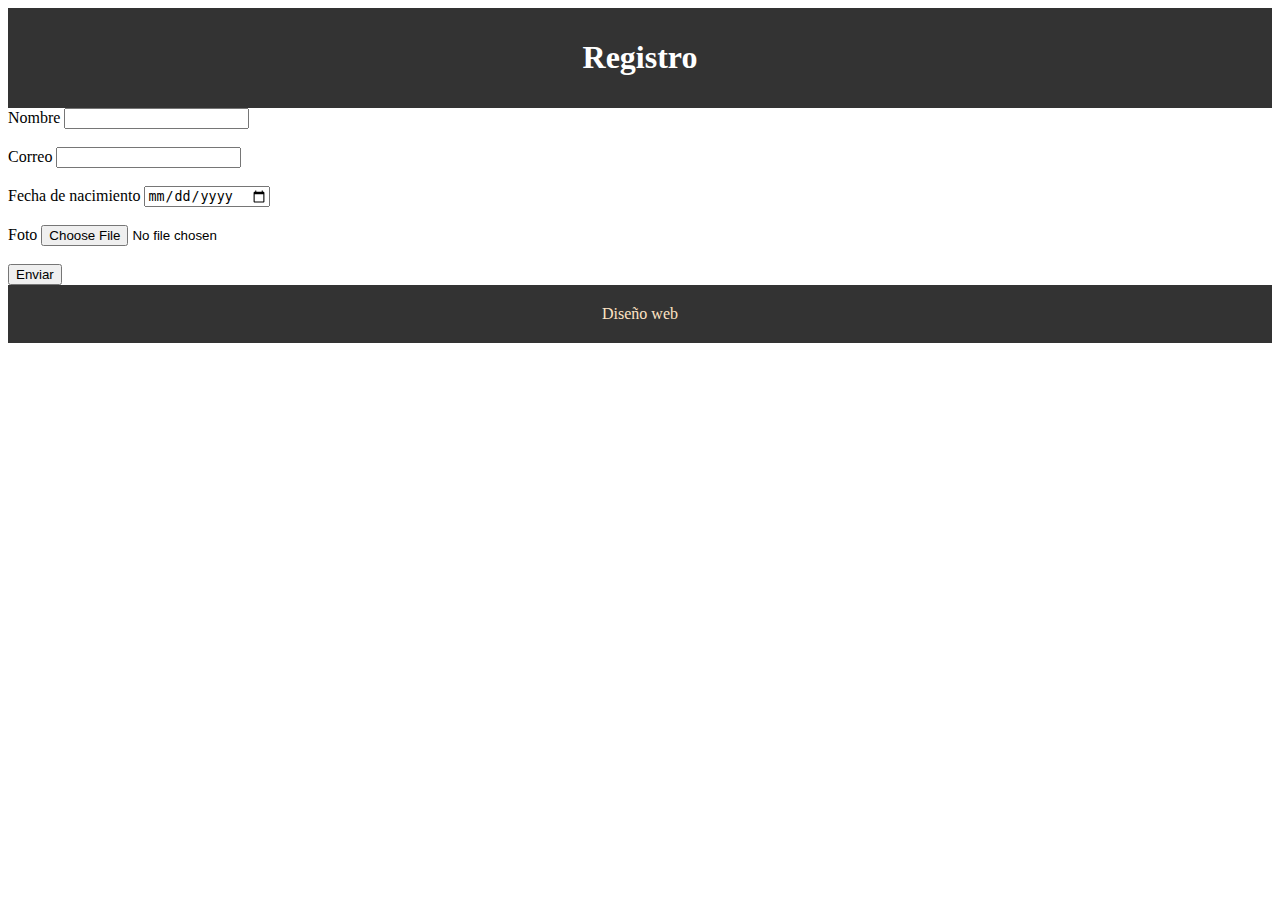
<file: formulariio.html>
<!DOCTYPE html>
<html lang="en">
<head>
    <meta charset="UTF-8">
    <meta name="viewport" content="width=device-width, initial-scale=1.0">
    <title>Document</title>
</head>
<body>
    <header style="background-color: #333; color: white; text-align: center; padding:10px ;">
        <h1>Registro</h1>
    </header>
    <main>
        <form action="" style="display: inline-block; text-align: left;">
                <label for="nombre">Nombre</label>
                <input type="text" id="nombre" name="nombre" required data-nombre>
                <br><br>
                <label for="email">Correo</label>
                <input type="email" id="email " name="email" required data-email>
                <br><br>
                <label for="fecha">Fecha de nacimiento</label>
                <input type="date" id="fecha" name="fecha" required data-fecha>
                <br><br>
                <label for="foto">Foto</label>
                <input type="file" name="foto" id="foto" accept="image/*" data-foto>
                <br><br>
                <input type="submit" value="Enviar">
        </form>
    </main>

    <footer style="background-color: #333; color: bisque; text-align: center; padding: 20px;">
        <p style="margin: 0;">Diseño web</p>

    </footer>
</body>
</html>
</file>
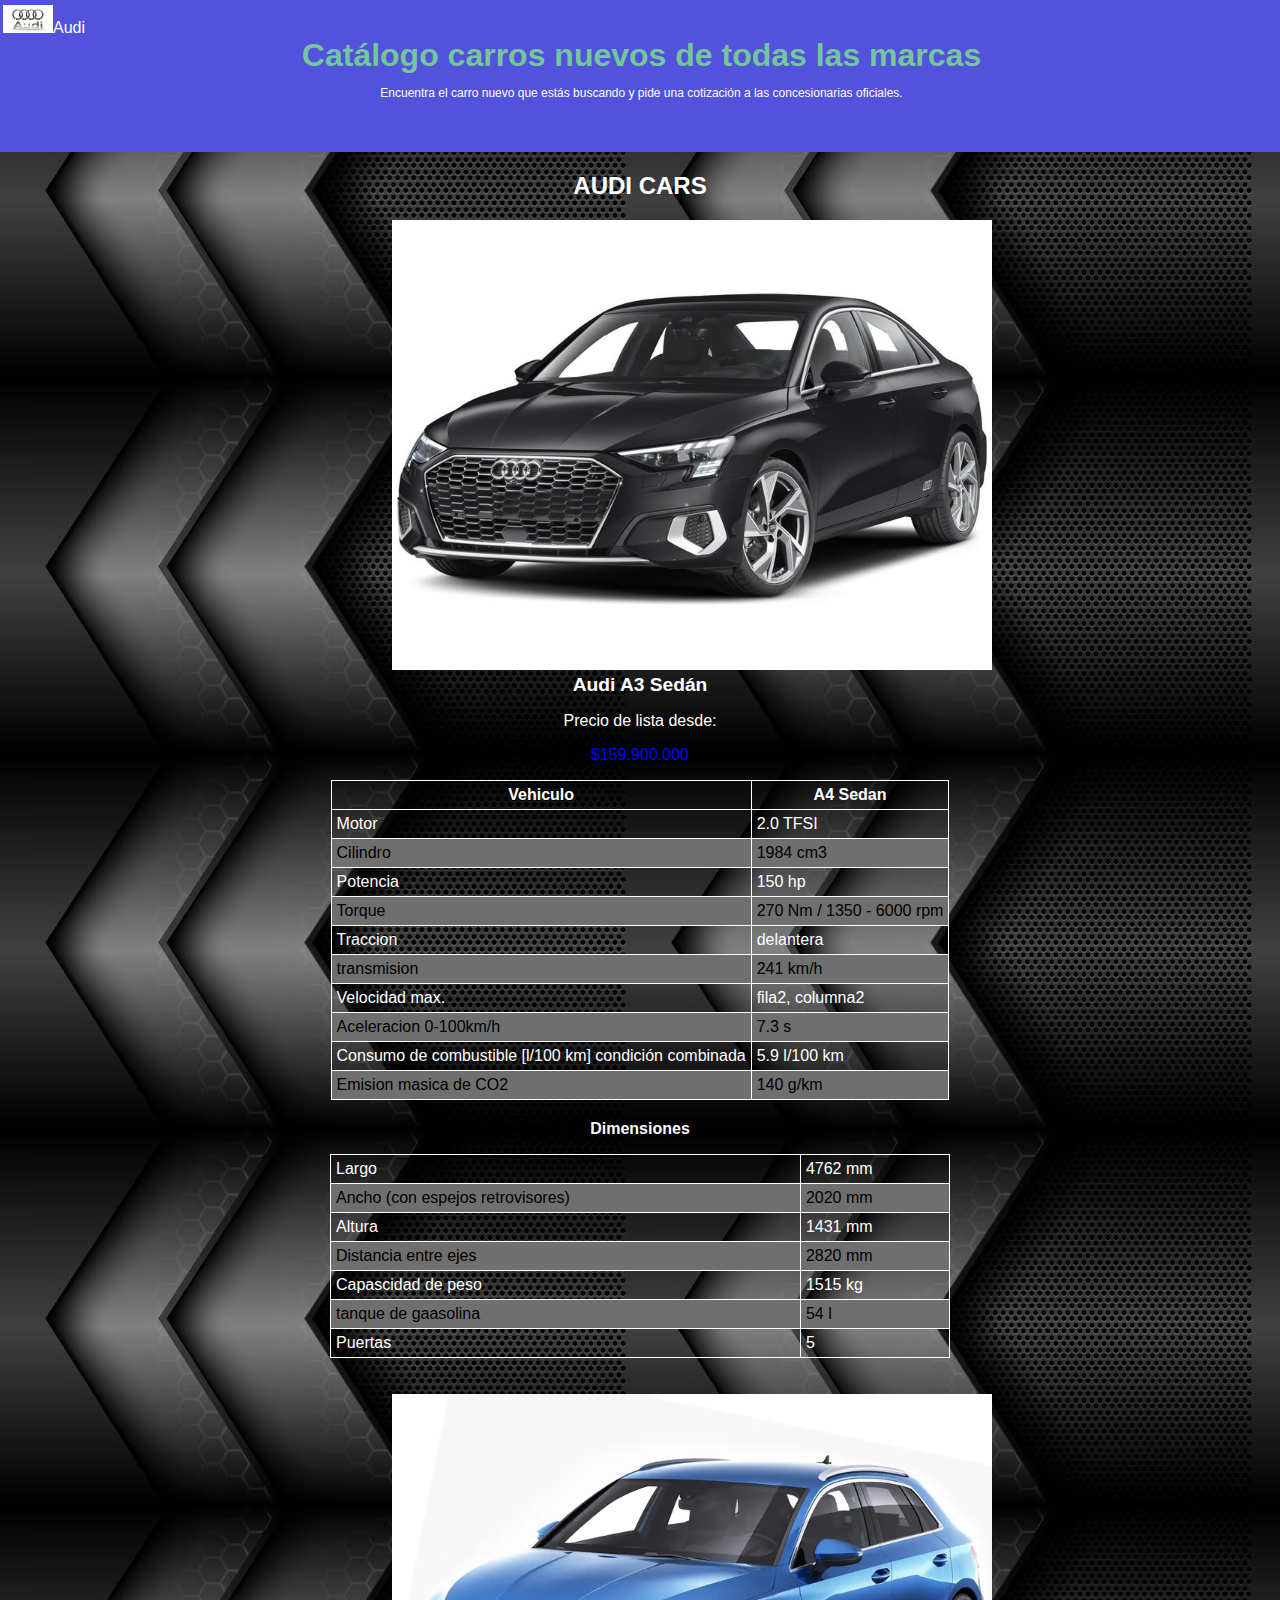
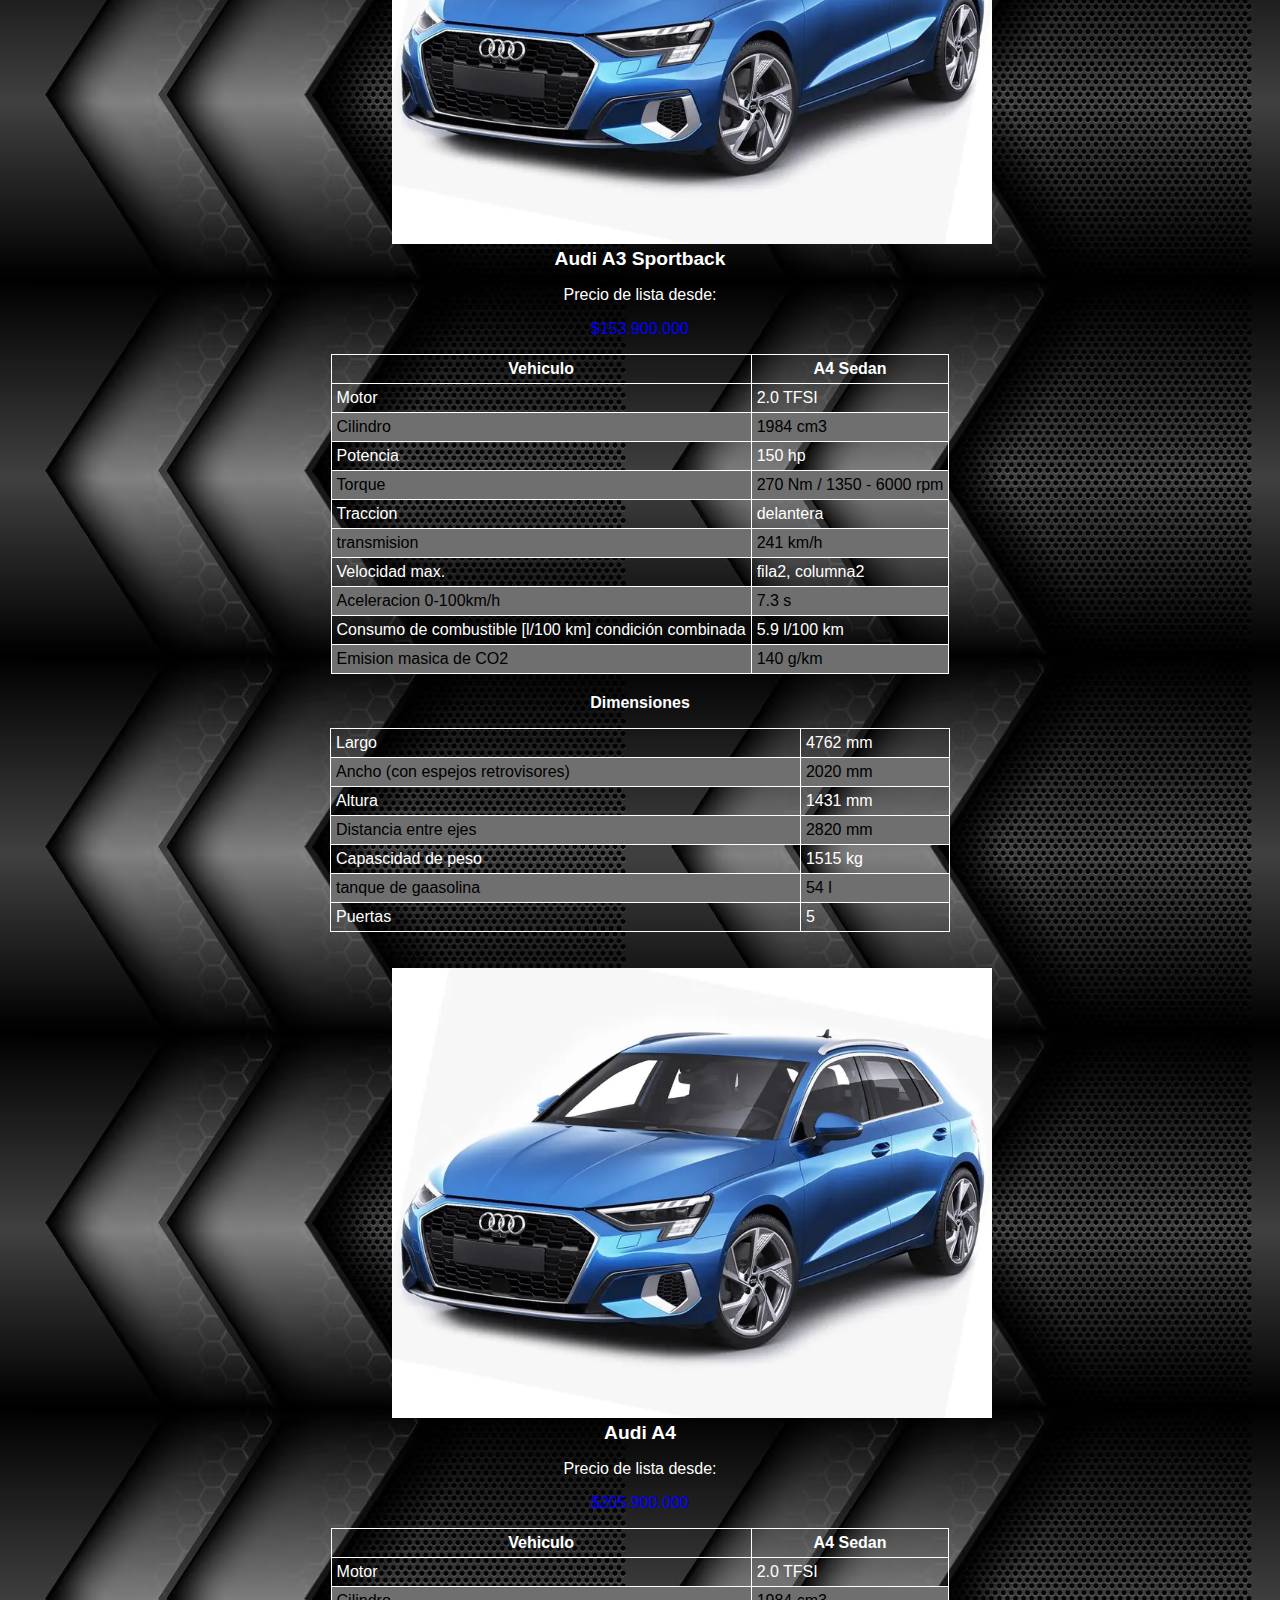
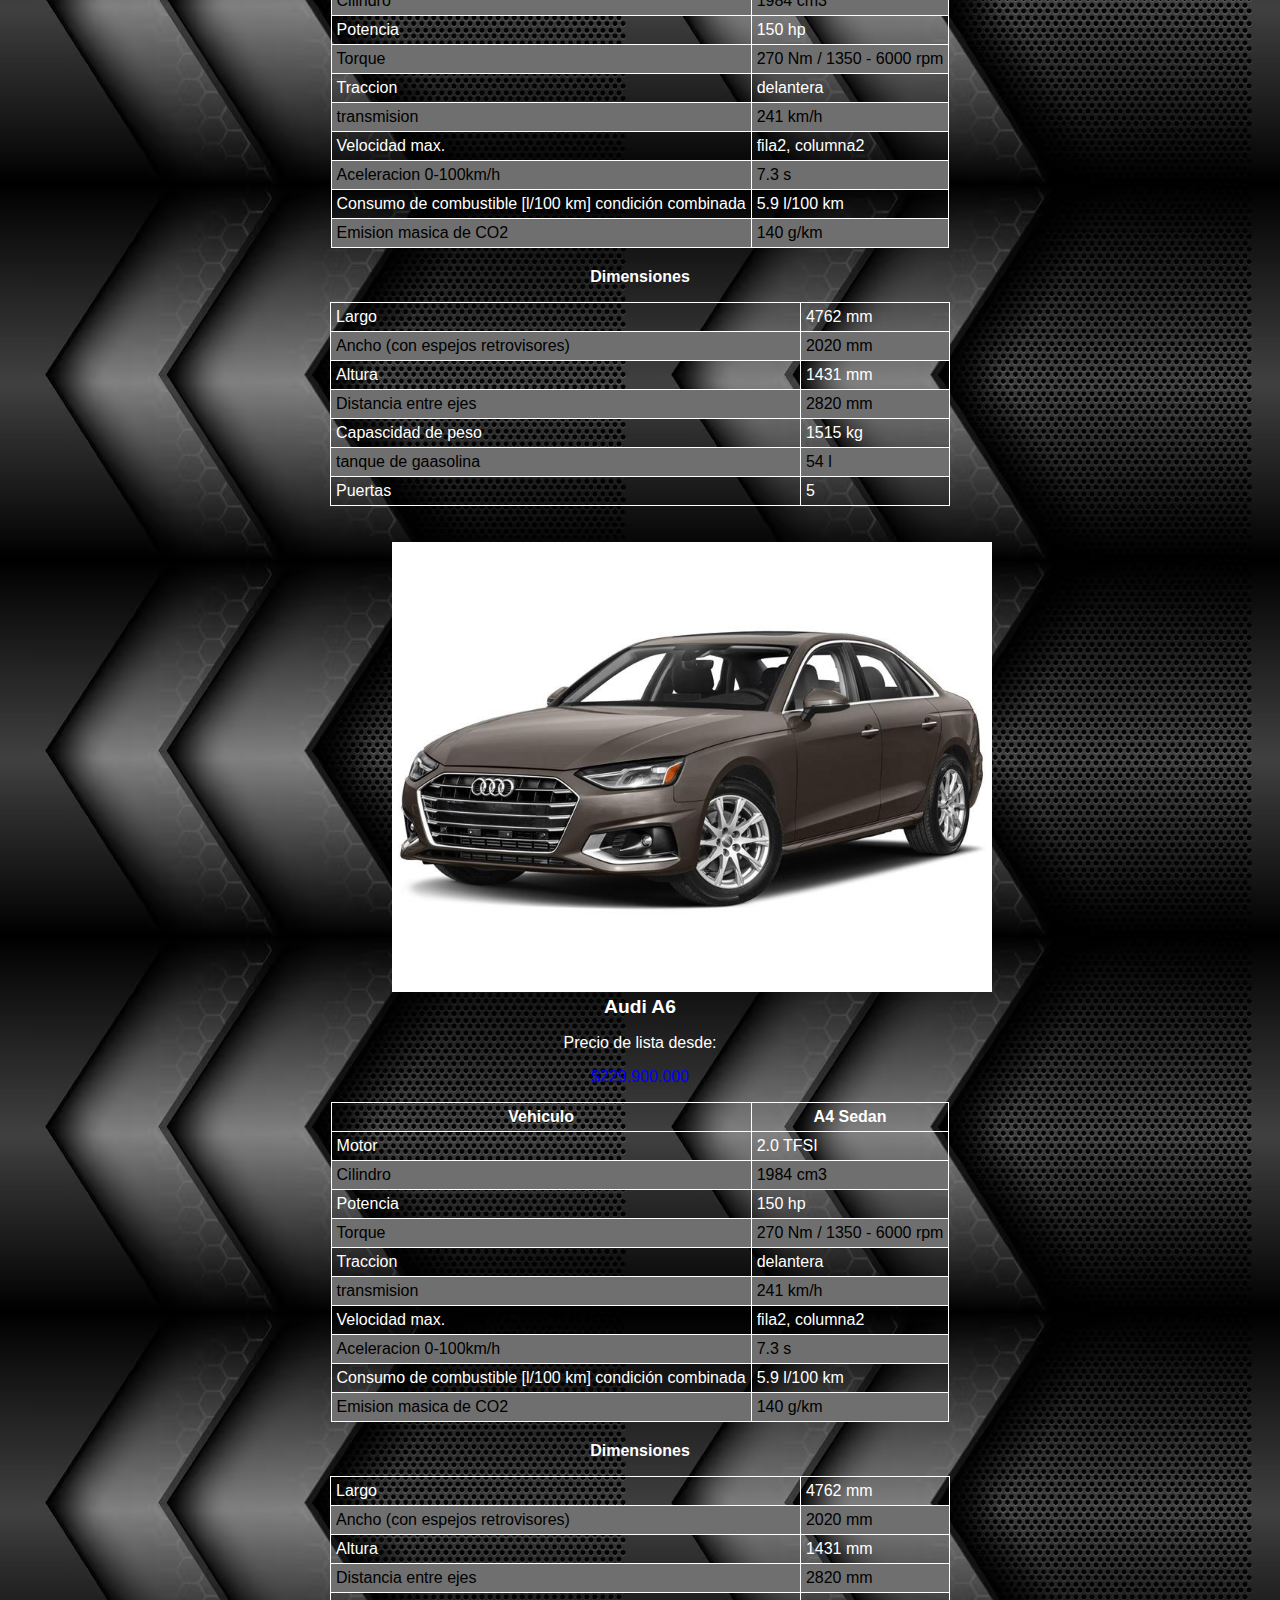
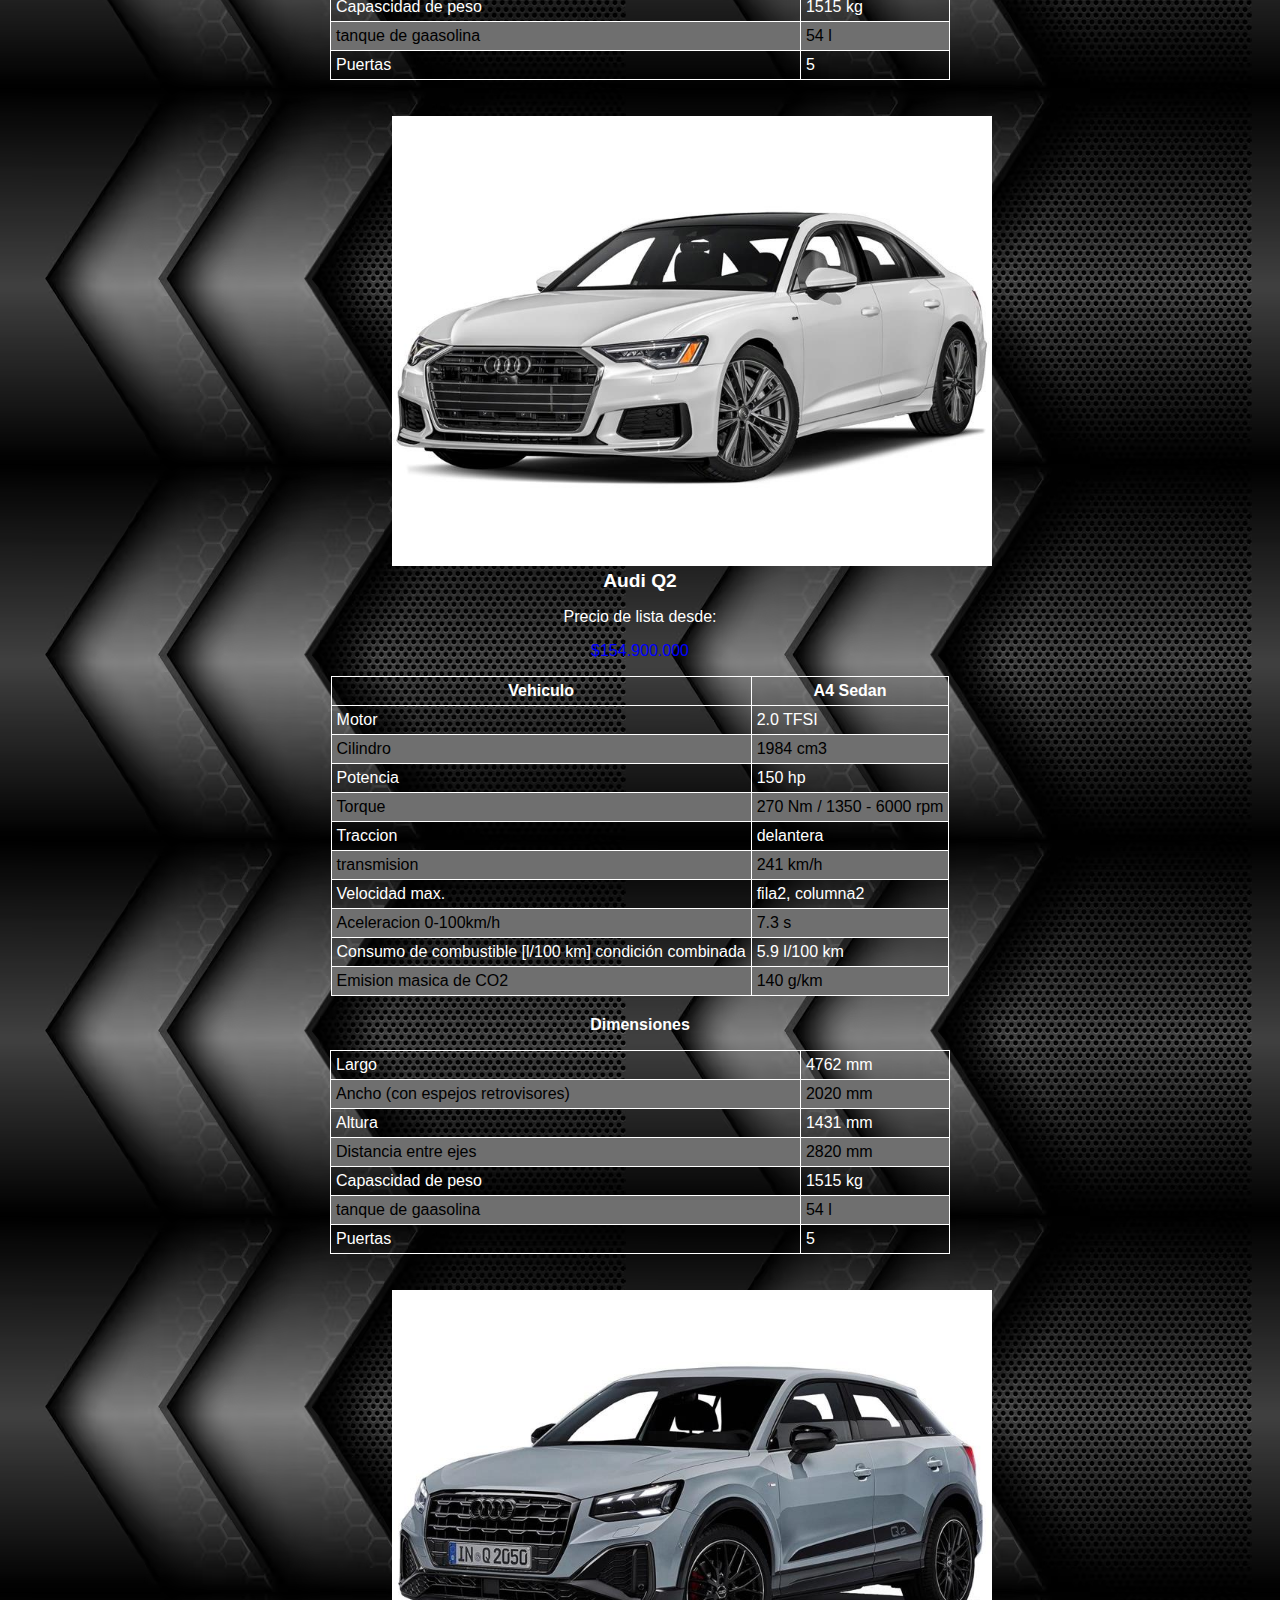
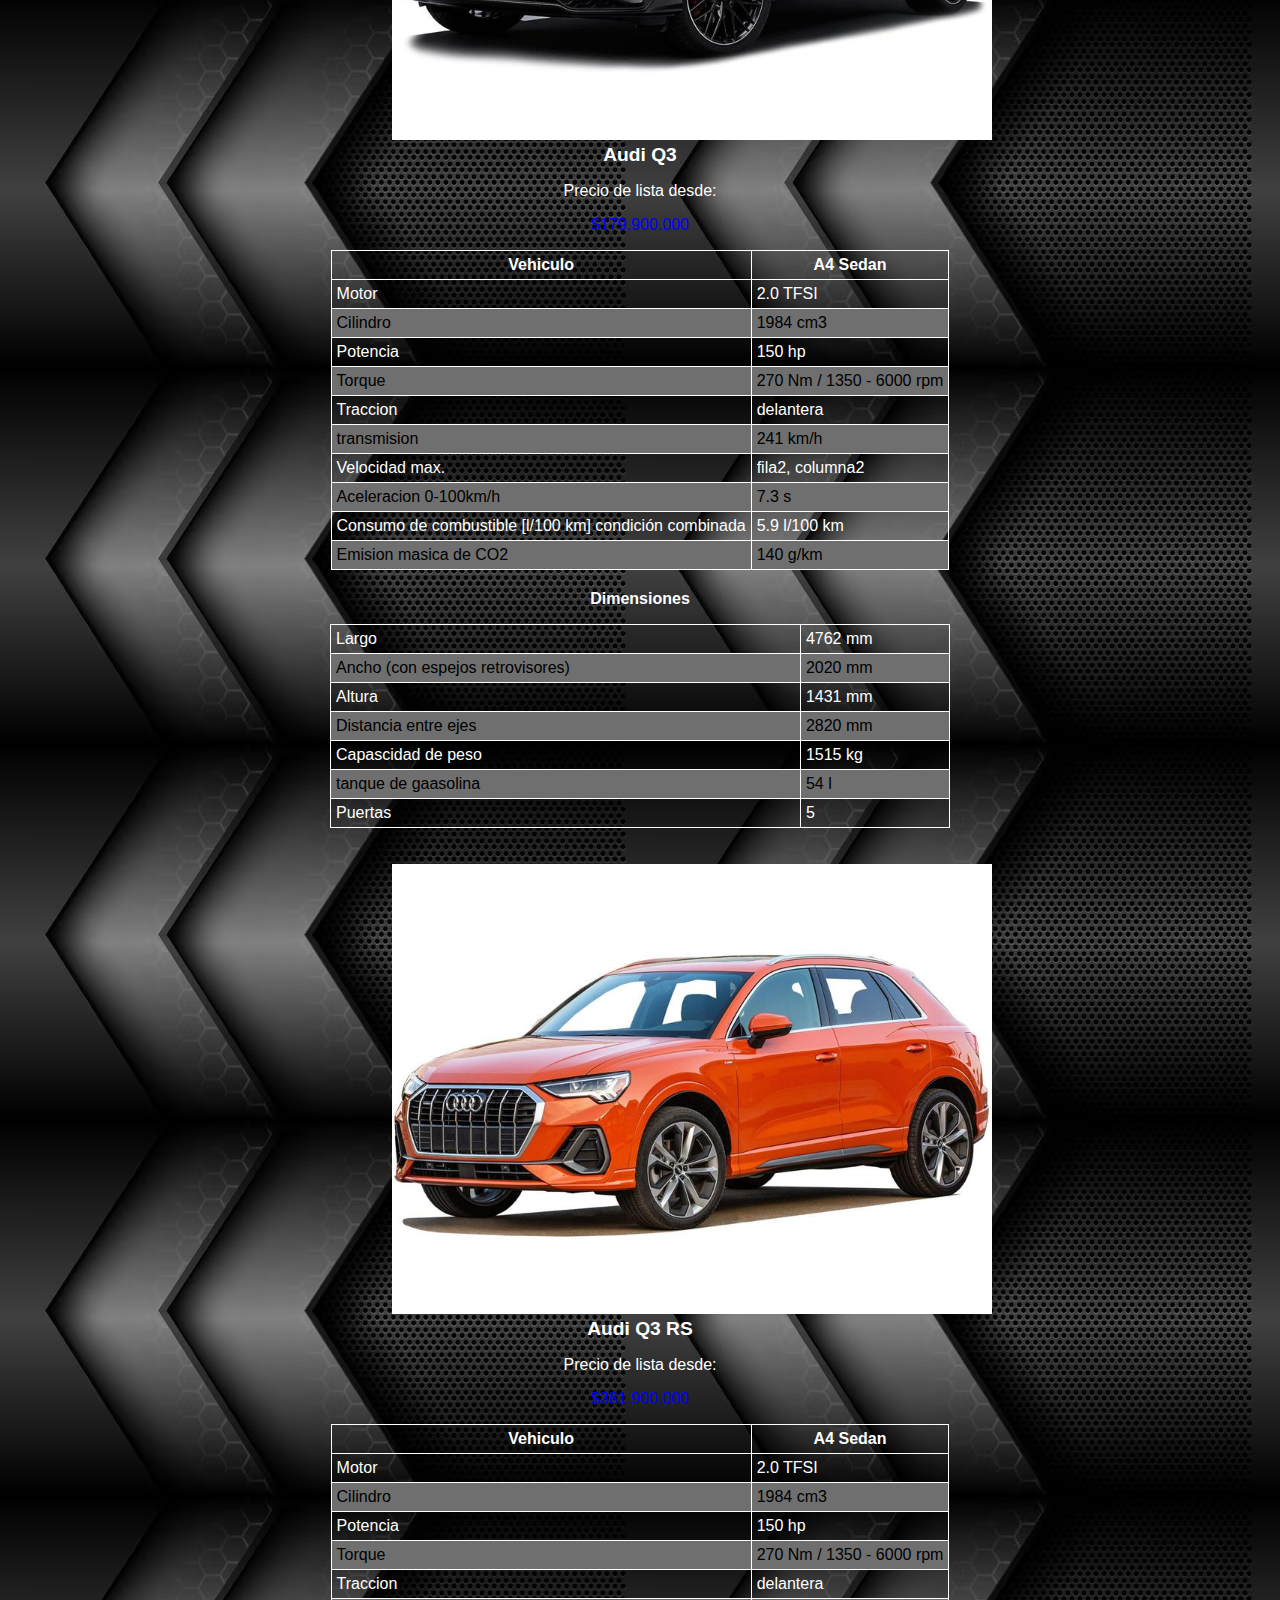
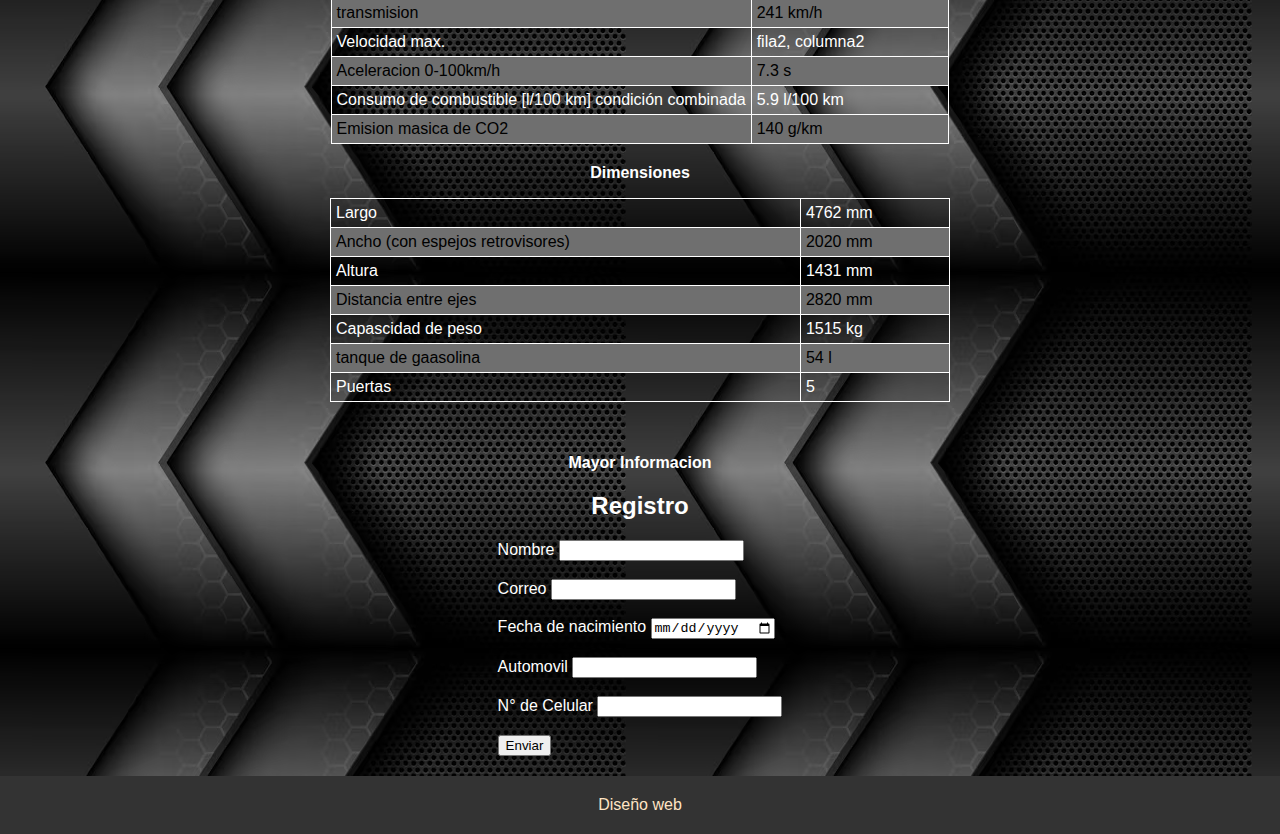
<file: registro-formulario.html>
<!DOCTYPE html>
<html lang="en">
<head>
    <meta charset="UTF-8">
    <meta name="viewport" content="width=device-width, initial-scale=1.0">
    <title>Plantilla</title>
</head>
<body style="background:url('fondo\ 1.avif'); font-family: Arial, Helvetica, sans-serif; background-color: black; margin: 0; padding:0; ">
    <header style="background-color: rgb(82, 82, 220); color: white; text-align: center; padding:5px 0 40px 3px ;">
        <p style="text-align: left; margin: 0; ">
            <img src="logo.jpg" alt="logo" width="50px" height="auto">Audi</p>
        <h1 style="margin: 0; color: #74c69d; "  >Catálogo carros nuevos de todas las marcas</h1>
        <p style="font-size: 12px;">Encuentra el carro nuevo que estás buscando y pide una cotización a las concesionarias oficiales.</p>
    </header>

    <main style="padding: 0px 20px 20px ;">
        <h2 style="margin-bottom: 20px; text-align: center; color: white;">AUDI CARS</h2>
        <div style="text-align: center;">
            <div style="width: 40%; margin: auto;">
                <img src="car1.jpg" alt="imagen 1" style="width: 600px; height: auto; " >
            </div>
            <div>
                <p style="margin: 0; color: white; font-size: 1.2em;"><strong>Audi A3 Sedán</strong></p>
                <p style="color: white;">Precio de lista desde:</p>
                <p style="color: blue;">$159.900.000</p>
            </div>
            <table style="margin: auto; color: white; border-color: white; width: auto; border-collapse: collapse; margin-bottom: 20px;">
                <tr>
                    <th style="border: 1px solid; padding: 5px; text-align: center;">Vehiculo</th>
                    <th style="border: 1px solid;; padding: 5px; text-align: center;"> A4 Sedan </th>
                </tr>
                <tr>
                    <td style="border: 1px solid white; padding: 5px; text-align: left;">Motor</td>
                    <td style="border: 1px solid white; padding: 5px; text-align: left;">2.0 TFSI</td>
                </tr>
                <tr>
                    <td style="border: 1px solid white; padding: 5px; text-align: left; background: #6F6F6F; color: black;">Cilindro</td>
                    <td style="border: 1px solid white; padding: 5px; text-align: left; background: #6F6F6F; color: black;">1984 cm3</td>
                </tr>
                <tr>
                    <td style="border: 1px solid white; padding: 5px; text-align: left;">Potencia</td>
                    <td style="border: 1px solid white; padding: 5px; text-align: left;">150 hp</td>
                </tr>
                <tr>
                    <td style="border: 1px solid white; padding: 5px; text-align: left; background: #6F6F6F; color: black;">Torque</td>
                    <td style="border: 1px solid white; padding: 5px; text-align: left; background: #6F6F6F; color: black;">270 Nm / 1350 - 6000 rpm 
                    </td>
                </tr>
                <tr>
                    <td style="border: 1px solid white; padding: 5px; text-align: left;">Traccion</td>
                    <td style="border: 1px solid white; padding: 5px; text-align: left;">delantera</td>
                </tr>
                <tr>
                    <td style="border: 1px solid white; padding: 5px; text-align: left; background: #6F6F6F; color: black;">transmision</td>
                    <td style="border: 1px solid white; padding: 5px; text-align: left; background: #6F6F6F; color: black;">241 km/h</td>
                </tr>
                <tr>
                    <td style="border: 1px solid white; padding: 5px; text-align: left;">Velocidad max.</td>
                    <td style="border: 1px solid white; padding: 5px; text-align: left;">fila2, columna2</td>
                </tr>
                <tr>
                    <td style="border: 1px solid white; padding: 5px; text-align: left; background: #6F6F6F; color: black;">Aceleracion 0-100km/h</td>
                    <td style="border: 1px solid white; padding: 5px; text-align: left; background: #6F6F6F; color: black;">7.3 s</td>
                </tr><tr>
                    <td style="border: 1px solid white; padding: 5px; text-align: left;">Consumo de combustible [l/100 km] condición combinada 
                    </td>
                    <td style="border: 1px solid white; padding: 5px; text-align: left;">5.9 l/100 km </td>
                </tr><tr>
                    <td style="border: 1px solid white; padding: 5px; text-align: left; background: #6F6F6F; color: black;">Emision masica de CO2</td>
                    <td style="border: 1px solid white; padding: 5px; text-align: left; background: #6F6F6F; color: black;">140 g/km </td>
                </tr>
            </table>
            <table style="color: white; border-color: white; width: 620px; border-collapse: collapse; margin-bottom: 20px; margin: auto;">
                <p style="color: white; "><strong>Dimensiones</strong></p>
                <tr>
                    <td style="border: 1px solid white; padding: 5px; text-align: left;">Largo</td>
                    <td style="border: 1px solid white; padding: 5px; text-align: left;">4762 mm</td>
                </tr>
                <tr>
                    <td style="border: 1px solid white; padding: 5px; text-align: left; background: #6F6F6F; color: black;">Ancho (con espejos retrovisores)</td>
                    <td style="border: 1px solid white; padding: 5px; text-align: left; background: #6F6F6F; color: black;">2020 mm</td>
                </tr>
                <tr>
                    <td style="border: 1px solid white; padding: 5px; text-align: left;">Altura</td>
                    <td style="border: 1px solid white; padding: 5px; text-align: left;">1431 mm</td>
                </tr>
                <tr>
                    <td style="border: 1px solid white; padding: 5px; text-align: left; background: #6F6F6F; color: black;">Distancia entre ejes</td>
                    <td style="border: 1px solid white; padding: 5px; text-align: left; background: #6F6F6F; color: black;">2820 mm </td>
                </tr>
                <tr>
                    <td style="border: 1px solid white; padding: 5px; text-align: left;">Capascidad de peso</td>
                    <td style="border: 1px solid white; padding: 5px; text-align: left;">1515 kg</td>
                </tr>
                <tr>
                    <td style="border: 1px solid white; padding: 5px; text-align: left; background: #6F6F6F; color: black;">tanque de gaasolina</td>
                    <td style="border: 1px solid white; padding: 5px; text-align: left; background: #6F6F6F; color: black;">54 l</td>
                </tr>
                <tr>
                    <td style="border: 1px solid white; padding: 5px; text-align: left;">Puertas</td>
                    <td style="border: 1px solid white; padding: 5px; text-align: left;">5</td>
                </tr>
            </table>
            <br><br>
        </div>

        <div style="text-align: center; ">
            <div style="width: 40%; margin: auto; ">
                <img src="car2.webp" alt="imagen 1" style="width: 600px; height: auto;">
            </div>
            <div>
                <p style="margin: 0; color: white; font-size: 1.2em;"><strong>Audi A3 Sportback</strong></p>
                <p style="color: white;">Precio de lista desde:</p>
                <p style="color: blue;">$153.900.000</p>
            </div>
            <table style="margin: auto; color: white; border-color: white; width: auto; border-collapse: collapse; margin-bottom: 20px;">
                <tr>
                    <th style="border: 1px solid; padding: 5px; text-align: center;">Vehiculo</th>
                    <th style="border: 1px solid;; padding: 5px; text-align: center;"> A4 Sedan </th>
                </tr>
                <tr>
                    <td style="border: 1px solid white; padding: 5px; text-align: left;">Motor</td>
                    <td style="border: 1px solid white; padding: 5px; text-align: left;">2.0 TFSI</td>
                </tr>
                <tr>
                    <td style="border: 1px solid white; padding: 5px; text-align: left; background: #6F6F6F; color: black;">Cilindro</td>
                    <td style="border: 1px solid white; padding: 5px; text-align: left; background: #6F6F6F; color: black;">1984 cm3</td>
                </tr>
                <tr>
                    <td style="border: 1px solid white; padding: 5px; text-align: left;">Potencia</td>
                    <td style="border: 1px solid white; padding: 5px; text-align: left;">150 hp</td>
                </tr>
                <tr>
                    <td style="border: 1px solid white; padding: 5px; text-align: left; background: #6F6F6F; color: black;">Torque</td>
                    <td style="border: 1px solid white; padding: 5px; text-align: left; background: #6F6F6F; color: black;">270 Nm / 1350 - 6000 rpm 
                    </td>
                </tr>
                <tr>
                    <td style="border: 1px solid white; padding: 5px; text-align: left;">Traccion</td>
                    <td style="border: 1px solid white; padding: 5px; text-align: left;">delantera</td>
                </tr>
                <tr>
                    <td style="border: 1px solid white; padding: 5px; text-align: left; background: #6F6F6F; color: black;">transmision</td>
                    <td style="border: 1px solid white; padding: 5px; text-align: left; background: #6F6F6F; color: black;">241 km/h</td>
                </tr>
                <tr>
                    <td style="border: 1px solid white; padding: 5px; text-align: left;">Velocidad max.</td>
                    <td style="border: 1px solid white; padding: 5px; text-align: left;">fila2, columna2</td>
                </tr>
                <tr>
                    <td style="border: 1px solid white; padding: 5px; text-align: left; background: #6F6F6F; color: black;">Aceleracion 0-100km/h</td>
                    <td style="border: 1px solid white; padding: 5px; text-align: left; background: #6F6F6F; color: black;">7.3 s</td>
                </tr><tr>
                    <td style="border: 1px solid white; padding: 5px; text-align: left;">Consumo de combustible [l/100 km] condición combinada 
                    </td>
                    <td style="border: 1px solid white; padding: 5px; text-align: left;">5.9 l/100 km </td>
                </tr><tr>
                    <td style="border: 1px solid white; padding: 5px; text-align: left; background: #6F6F6F; color: black;">Emision masica de CO2</td>
                    <td style="border: 1px solid white; padding: 5px; text-align: left; background: #6F6F6F; color: black;">140 g/km </td>
                </tr>
            </table>
            <table style="color: white; border-color: white; width: 620px; border-collapse: collapse; margin-bottom: 20px; margin: auto;">
                <p style="color: white; "><strong>Dimensiones</strong></p>
                <tr>
                    <td style="border: 1px solid white; padding: 5px; text-align: left;">Largo</td>
                    <td style="border: 1px solid white; padding: 5px; text-align: left;">4762 mm</td>
                </tr>
                <tr>
                    <td style="border: 1px solid white; padding: 5px; text-align: left; background: #6F6F6F; color: black;">Ancho (con espejos retrovisores)</td>
                    <td style="border: 1px solid white; padding: 5px; text-align: left; background: #6F6F6F; color: black;">2020 mm</td>
                </tr>
                <tr>
                    <td style="border: 1px solid white; padding: 5px; text-align: left;">Altura</td>
                    <td style="border: 1px solid white; padding: 5px; text-align: left;">1431 mm</td>
                </tr>
                <tr>
                    <td style="border: 1px solid white; padding: 5px; text-align: left; background: #6F6F6F; color: black;">Distancia entre ejes</td>
                    <td style="border: 1px solid white; padding: 5px; text-align: left; background: #6F6F6F; color: black;">2820 mm </td>
                </tr>
                <tr>
                    <td style="border: 1px solid white; padding: 5px; text-align: left;">Capascidad de peso</td>
                    <td style="border: 1px solid white; padding: 5px; text-align: left;">1515 kg</td>
                </tr>
                <tr>
                    <td style="border: 1px solid white; padding: 5px; text-align: left; background: #6F6F6F; color: black;">tanque de gaasolina</td>
                    <td style="border: 1px solid white; padding: 5px; text-align: left; background: #6F6F6F; color: black;">54 l</td>
                </tr>
                <tr>
                    <td style="border: 1px solid white; padding: 5px; text-align: left;">Puertas</td>
                    <td style="border: 1px solid white; padding: 5px; text-align: left;">5</td>
                </tr>
            </table>
            <br><br>
        </div>

        <div style="text-align: center;">
            <div style="width: 40%; margin: auto; ">
                <img src="car2.webp" alt="imagen 1" style="width: 600px; height: auto;">
            </div>
            <div>
                <p style="margin: 0; color: white; font-size: 1.2em;"><strong>Audi A4</strong></p>
                <p style="color: white;">Precio de lista desde:</p>
                <p style="color: blue;">$205.900.000</p>
            </div>
            <table style="margin: auto; color: white; border-color: white; width: auto; border-collapse: collapse; margin-bottom: 20px;">
                <tr>
                    <th style="border: 1px solid; padding: 5px; text-align: center;">Vehiculo</th>
                    <th style="border: 1px solid;; padding: 5px; text-align: center;"> A4 Sedan </th>
                </tr>
                <tr>
                    <td style="border: 1px solid white; padding: 5px; text-align: left;">Motor</td>
                    <td style="border: 1px solid white; padding: 5px; text-align: left;">2.0 TFSI</td>
                </tr>
                <tr>
                    <td style="border: 1px solid white; padding: 5px; text-align: left; background: #6F6F6F; color: black;">Cilindro</td>
                    <td style="border: 1px solid white; padding: 5px; text-align: left; background: #6F6F6F; color: black;">1984 cm3</td>
                </tr>
                <tr>
                    <td style="border: 1px solid white; padding: 5px; text-align: left;">Potencia</td>
                    <td style="border: 1px solid white; padding: 5px; text-align: left;">150 hp</td>
                </tr>
                <tr>
                    <td style="border: 1px solid white; padding: 5px; text-align: left; background: #6F6F6F; color: black;">Torque</td>
                    <td style="border: 1px solid white; padding: 5px; text-align: left; background: #6F6F6F; color: black;">270 Nm / 1350 - 6000 rpm 
                    </td>
                </tr>
                <tr>
                    <td style="border: 1px solid white; padding: 5px; text-align: left;">Traccion</td>
                    <td style="border: 1px solid white; padding: 5px; text-align: left;">delantera</td>
                </tr>
                <tr>
                    <td style="border: 1px solid white; padding: 5px; text-align: left; background: #6F6F6F; color: black;">transmision</td>
                    <td style="border: 1px solid white; padding: 5px; text-align: left; background: #6F6F6F; color: black;">241 km/h</td>
                </tr>
                <tr>
                    <td style="border: 1px solid white; padding: 5px; text-align: left;">Velocidad max.</td>
                    <td style="border: 1px solid white; padding: 5px; text-align: left;">fila2, columna2</td>
                </tr>
                <tr>
                    <td style="border: 1px solid white; padding: 5px; text-align: left; background: #6F6F6F; color: black;">Aceleracion 0-100km/h</td>
                    <td style="border: 1px solid white; padding: 5px; text-align: left; background: #6F6F6F; color: black;">7.3 s</td>
                </tr><tr>
                    <td style="border: 1px solid white; padding: 5px; text-align: left;">Consumo de combustible [l/100 km] condición combinada 
                    </td>
                    <td style="border: 1px solid white; padding: 5px; text-align: left;">5.9 l/100 km </td>
                </tr><tr>
                    <td style="border: 1px solid white; padding: 5px; text-align: left; background: #6F6F6F; color: black;">Emision masica de CO2</td>
                    <td style="border: 1px solid white; padding: 5px; text-align: left; background: #6F6F6F; color: black;">140 g/km </td>
                </tr>
            </table>
            <table style="color: white; border-color: white; width: 620px; border-collapse: collapse; margin-bottom: 20px; margin: auto;">
                <p style="color: white; "><strong>Dimensiones</strong></p>
                <tr>
                    <td style="border: 1px solid white; padding: 5px; text-align: left;">Largo</td>
                    <td style="border: 1px solid white; padding: 5px; text-align: left;">4762 mm</td>
                </tr>
                <tr>
                    <td style="border: 1px solid white; padding: 5px; text-align: left; background: #6F6F6F; color: black;">Ancho (con espejos retrovisores)</td>
                    <td style="border: 1px solid white; padding: 5px; text-align: left; background: #6F6F6F; color: black;">2020 mm</td>
                </tr>
                <tr>
                    <td style="border: 1px solid white; padding: 5px; text-align: left;">Altura</td>
                    <td style="border: 1px solid white; padding: 5px; text-align: left;">1431 mm</td>
                </tr>
                <tr>
                    <td style="border: 1px solid white; padding: 5px; text-align: left; background: #6F6F6F; color: black;">Distancia entre ejes</td>
                    <td style="border: 1px solid white; padding: 5px; text-align: left; background: #6F6F6F; color: black;">2820 mm </td>
                </tr>
                <tr>
                    <td style="border: 1px solid white; padding: 5px; text-align: left;">Capascidad de peso</td>
                    <td style="border: 1px solid white; padding: 5px; text-align: left;">1515 kg</td>
                </tr>
                <tr>
                    <td style="border: 1px solid white; padding: 5px; text-align: left; background: #6F6F6F; color: black;">tanque de gaasolina</td>
                    <td style="border: 1px solid white; padding: 5px; text-align: left; background: #6F6F6F; color: black;">54 l</td>
                </tr>
                <tr>
                    <td style="border: 1px solid white; padding: 5px; text-align: left;">Puertas</td>
                    <td style="border: 1px solid white; padding: 5px; text-align: left;">5</td>
                </tr>
            </table>
            <br><br>
        </div>
        <div style="text-align: center;">
            <div style="width: 40%; margin: auto; ">
                <img src="car3.jpg" alt="imagen 1" style="width: 600px; height: auto;">
            </div>
            <div>
                <p style="margin: 0; color: white; font-size: 1.2em;"><strong>Audi A6</strong></p>
                <p style="color: white;">Precio de lista desde:</p>
                <p style="color: blue;">$229.900.000</p>
            </div>
            <table style="margin: auto; color: white; border-color: white; width: auto; border-collapse: collapse; margin-bottom: 20px;">
                <tr>
                    <th style="border: 1px solid; padding: 5px; text-align: center;">Vehiculo</th>
                    <th style="border: 1px solid;; padding: 5px; text-align: center;"> A4 Sedan </th>
                </tr>
                <tr>
                    <td style="border: 1px solid white; padding: 5px; text-align: left;">Motor</td>
                    <td style="border: 1px solid white; padding: 5px; text-align: left;">2.0 TFSI</td>
                </tr>
                <tr>
                    <td style="border: 1px solid white; padding: 5px; text-align: left; background: #6F6F6F; color: black;">Cilindro</td>
                    <td style="border: 1px solid white; padding: 5px; text-align: left; background: #6F6F6F; color: black;">1984 cm3</td>
                </tr>
                <tr>
                    <td style="border: 1px solid white; padding: 5px; text-align: left;">Potencia</td>
                    <td style="border: 1px solid white; padding: 5px; text-align: left;">150 hp</td>
                </tr>
                <tr>
                    <td style="border: 1px solid white; padding: 5px; text-align: left; background: #6F6F6F; color: black;">Torque</td>
                    <td style="border: 1px solid white; padding: 5px; text-align: left; background: #6F6F6F; color: black;">270 Nm / 1350 - 6000 rpm 
                    </td>
                </tr>
                <tr>
                    <td style="border: 1px solid white; padding: 5px; text-align: left;">Traccion</td>
                    <td style="border: 1px solid white; padding: 5px; text-align: left;">delantera</td>
                </tr>
                <tr>
                    <td style="border: 1px solid white; padding: 5px; text-align: left; background: #6F6F6F; color: black;">transmision</td>
                    <td style="border: 1px solid white; padding: 5px; text-align: left; background: #6F6F6F; color: black;">241 km/h</td>
                </tr>
                <tr>
                    <td style="border: 1px solid white; padding: 5px; text-align: left;">Velocidad max.</td>
                    <td style="border: 1px solid white; padding: 5px; text-align: left;">fila2, columna2</td>
                </tr>
                <tr>
                    <td style="border: 1px solid white; padding: 5px; text-align: left; background: #6F6F6F; color: black;">Aceleracion 0-100km/h</td>
                    <td style="border: 1px solid white; padding: 5px; text-align: left; background: #6F6F6F; color: black;">7.3 s</td>
                </tr><tr>
                    <td style="border: 1px solid white; padding: 5px; text-align: left;">Consumo de combustible [l/100 km] condición combinada 
                    </td>
                    <td style="border: 1px solid white; padding: 5px; text-align: left;">5.9 l/100 km </td>
                </tr><tr>
                    <td style="border: 1px solid white; padding: 5px; text-align: left; background: #6F6F6F; color: black;">Emision masica de CO2</td>
                    <td style="border: 1px solid white; padding: 5px; text-align: left; background: #6F6F6F; color: black;">140 g/km </td>
                </tr>
            </table>
            <table style="color: white; border-color: white; width: 620px; border-collapse: collapse; margin-bottom: 20px; margin: auto;">
                <p style="color: white; "><strong>Dimensiones</strong></p>
                <tr>
                    <td style="border: 1px solid white; padding: 5px; text-align: left;">Largo</td>
                    <td style="border: 1px solid white; padding: 5px; text-align: left;">4762 mm</td>
                </tr>
                <tr>
                    <td style="border: 1px solid white; padding: 5px; text-align: left; background: #6F6F6F; color: black;">Ancho (con espejos retrovisores)</td>
                    <td style="border: 1px solid white; padding: 5px; text-align: left; background: #6F6F6F; color: black;">2020 mm</td>
                </tr>
                <tr>
                    <td style="border: 1px solid white; padding: 5px; text-align: left;">Altura</td>
                    <td style="border: 1px solid white; padding: 5px; text-align: left;">1431 mm</td>
                </tr>
                <tr>
                    <td style="border: 1px solid white; padding: 5px; text-align: left; background: #6F6F6F; color: black;">Distancia entre ejes</td>
                    <td style="border: 1px solid white; padding: 5px; text-align: left; background: #6F6F6F; color: black;">2820 mm </td>
                </tr>
                <tr>
                    <td style="border: 1px solid white; padding: 5px; text-align: left;">Capascidad de peso</td>
                    <td style="border: 1px solid white; padding: 5px; text-align: left;">1515 kg</td>
                </tr>
                <tr>
                    <td style="border: 1px solid white; padding: 5px; text-align: left; background: #6F6F6F; color: black;">tanque de gaasolina</td>
                    <td style="border: 1px solid white; padding: 5px; text-align: left; background: #6F6F6F; color: black;">54 l</td>
                </tr>
                <tr>
                    <td style="border: 1px solid white; padding: 5px; text-align: left;">Puertas</td>
                    <td style="border: 1px solid white; padding: 5px; text-align: left;">5</td>
                </tr>
            </table>
            <br><br>
        </div>
        <div style="text-align: center;">
            <div style="width: 40%; margin: auto;">
                <img src="car4.jpg" alt="imagen 1" style="width: 600px; height: auto;">
            </div>
            <div>
                <p style="margin: 0; color: white; font-size: 1.2em;"><strong>Audi Q2</strong></p>
                <p style="color: white;">Precio de lista desde:</p>
                <p style="color: blue;">$154.900.000</p>
            </div>
            <table style="margin: auto; color: white; border-color: white; width: auto; border-collapse: collapse; margin-bottom: 20px;">
                <tr>
                    <th style="border: 1px solid; padding: 5px; text-align: center;">Vehiculo</th>
                    <th style="border: 1px solid;; padding: 5px; text-align: center;"> A4 Sedan </th>
                </tr>
                <tr>
                    <td style="border: 1px solid white; padding: 5px; text-align: left;">Motor</td>
                    <td style="border: 1px solid white; padding: 5px; text-align: left;">2.0 TFSI</td>
                </tr>
                <tr>
                    <td style="border: 1px solid white; padding: 5px; text-align: left; background: #6F6F6F; color: black;">Cilindro</td>
                    <td style="border: 1px solid white; padding: 5px; text-align: left; background: #6F6F6F; color: black;">1984 cm3</td>
                </tr>
                <tr>
                    <td style="border: 1px solid white; padding: 5px; text-align: left;">Potencia</td>
                    <td style="border: 1px solid white; padding: 5px; text-align: left;">150 hp</td>
                </tr>
                <tr>
                    <td style="border: 1px solid white; padding: 5px; text-align: left; background: #6F6F6F; color: black;">Torque</td>
                    <td style="border: 1px solid white; padding: 5px; text-align: left; background: #6F6F6F; color: black;">270 Nm / 1350 - 6000 rpm 
                    </td>
                </tr>
                <tr>
                    <td style="border: 1px solid white; padding: 5px; text-align: left;">Traccion</td>
                    <td style="border: 1px solid white; padding: 5px; text-align: left;">delantera</td>
                </tr>
                <tr>
                    <td style="border: 1px solid white; padding: 5px; text-align: left; background: #6F6F6F; color: black;">transmision</td>
                    <td style="border: 1px solid white; padding: 5px; text-align: left; background: #6F6F6F; color: black;">241 km/h</td>
                </tr>
                <tr>
                    <td style="border: 1px solid white; padding: 5px; text-align: left;">Velocidad max.</td>
                    <td style="border: 1px solid white; padding: 5px; text-align: left;">fila2, columna2</td>
                </tr>
                <tr>
                    <td style="border: 1px solid white; padding: 5px; text-align: left; background: #6F6F6F; color: black;">Aceleracion 0-100km/h</td>
                    <td style="border: 1px solid white; padding: 5px; text-align: left; background: #6F6F6F; color: black;">7.3 s</td>
                </tr><tr>
                    <td style="border: 1px solid white; padding: 5px; text-align: left;">Consumo de combustible [l/100 km] condición combinada 
                    </td>
                    <td style="border: 1px solid white; padding: 5px; text-align: left;">5.9 l/100 km </td>
                </tr><tr>
                    <td style="border: 1px solid white; padding: 5px; text-align: left; background: #6F6F6F; color: black;">Emision masica de CO2</td>
                    <td style="border: 1px solid white; padding: 5px; text-align: left; background: #6F6F6F; color: black;">140 g/km </td>
                </tr>
            </table>
            <table style="color: white; border-color: white; width: 620px; border-collapse: collapse; margin-bottom: 20px; margin: auto;">
                <p style="color: white; "><strong>Dimensiones</strong></p>
                <tr>
                    <td style="border: 1px solid white; padding: 5px; text-align: left;">Largo</td>
                    <td style="border: 1px solid white; padding: 5px; text-align: left;">4762 mm</td>
                </tr>
                <tr>
                    <td style="border: 1px solid white; padding: 5px; text-align: left; background: #6F6F6F; color: black;">Ancho (con espejos retrovisores)</td>
                    <td style="border: 1px solid white; padding: 5px; text-align: left; background: #6F6F6F; color: black;">2020 mm</td>
                </tr>
                <tr>
                    <td style="border: 1px solid white; padding: 5px; text-align: left;">Altura</td>
                    <td style="border: 1px solid white; padding: 5px; text-align: left;">1431 mm</td>
                </tr>
                <tr>
                    <td style="border: 1px solid white; padding: 5px; text-align: left; background: #6F6F6F; color: black;">Distancia entre ejes</td>
                    <td style="border: 1px solid white; padding: 5px; text-align: left; background: #6F6F6F; color: black;">2820 mm </td>
                </tr>
                <tr>
                    <td style="border: 1px solid white; padding: 5px; text-align: left;">Capascidad de peso</td>
                    <td style="border: 1px solid white; padding: 5px; text-align: left;">1515 kg</td>
                </tr>
                <tr>
                    <td style="border: 1px solid white; padding: 5px; text-align: left; background: #6F6F6F; color: black;">tanque de gaasolina</td>
                    <td style="border: 1px solid white; padding: 5px; text-align: left; background: #6F6F6F; color: black;">54 l</td>
                </tr>
                <tr>
                    <td style="border: 1px solid white; padding: 5px; text-align: left;">Puertas</td>
                    <td style="border: 1px solid white; padding: 5px; text-align: left;">5</td>
                </tr>
            </table>
            <br><br>
        </div>
        <div style="text-align: center;">
            <div style="width: 40%; margin: auto;">
                <img src="car5.jpg" alt="imagen 1" style="width: 600px; height: auto;">
            </div>
            <div>
                <p style="margin: 0; color: white; font-size: 1.2em;"><strong>Audi Q3</strong></p>
                <p style="color: white;">Precio de lista desde:</p>
                <p style="color: blue;">$179.900.000</p>
            </div>
            <table style="margin: auto; color: white; border-color: white; width: auto; border-collapse: collapse; margin-bottom: 20px;">
                <tr>
                    <th style="border: 1px solid; padding: 5px; text-align: center;">Vehiculo</th>
                    <th style="border: 1px solid;; padding: 5px; text-align: center;"> A4 Sedan </th>
                </tr>
                <tr>
                    <td style="border: 1px solid white; padding: 5px; text-align: left;">Motor</td>
                    <td style="border: 1px solid white; padding: 5px; text-align: left;">2.0 TFSI</td>
                </tr>
                <tr>
                    <td style="border: 1px solid white; padding: 5px; text-align: left; background: #6F6F6F; color: black;">Cilindro</td>
                    <td style="border: 1px solid white; padding: 5px; text-align: left; background: #6F6F6F; color: black;">1984 cm3</td>
                </tr>
                <tr>
                    <td style="border: 1px solid white; padding: 5px; text-align: left;">Potencia</td>
                    <td style="border: 1px solid white; padding: 5px; text-align: left;">150 hp</td>
                </tr>
                <tr>
                    <td style="border: 1px solid white; padding: 5px; text-align: left; background: #6F6F6F; color: black;">Torque</td>
                    <td style="border: 1px solid white; padding: 5px; text-align: left; background: #6F6F6F; color: black;">270 Nm / 1350 - 6000 rpm 
                    </td>
                </tr>
                <tr>
                    <td style="border: 1px solid white; padding: 5px; text-align: left;">Traccion</td>
                    <td style="border: 1px solid white; padding: 5px; text-align: left;">delantera</td>
                </tr>
                <tr>
                    <td style="border: 1px solid white; padding: 5px; text-align: left; background: #6F6F6F; color: black;">transmision</td>
                    <td style="border: 1px solid white; padding: 5px; text-align: left; background: #6F6F6F; color: black;">241 km/h</td>
                </tr>
                <tr>
                    <td style="border: 1px solid white; padding: 5px; text-align: left;">Velocidad max.</td>
                    <td style="border: 1px solid white; padding: 5px; text-align: left;">fila2, columna2</td>
                </tr>
                <tr>
                    <td style="border: 1px solid white; padding: 5px; text-align: left; background: #6F6F6F; color: black;">Aceleracion 0-100km/h</td>
                    <td style="border: 1px solid white; padding: 5px; text-align: left; background: #6F6F6F; color: black;">7.3 s</td>
                </tr><tr>
                    <td style="border: 1px solid white; padding: 5px; text-align: left;">Consumo de combustible [l/100 km] condición combinada 
                    </td>
                    <td style="border: 1px solid white; padding: 5px; text-align: left;">5.9 l/100 km </td>
                </tr><tr>
                    <td style="border: 1px solid white; padding: 5px; text-align: left; background: #6F6F6F; color: black;">Emision masica de CO2</td>
                    <td style="border: 1px solid white; padding: 5px; text-align: left; background: #6F6F6F; color: black;">140 g/km </td>
                </tr>
            </table>
            <table style="color: white; border-color: white; width: 620px; border-collapse: collapse; margin-bottom: 20px; margin: auto;">
                <p style="color: white; "><strong>Dimensiones</strong></p>
                <tr>
                    <td style="border: 1px solid white; padding: 5px; text-align: left;">Largo</td>
                    <td style="border: 1px solid white; padding: 5px; text-align: left;">4762 mm</td>
                </tr>
                <tr>
                    <td style="border: 1px solid white; padding: 5px; text-align: left; background: #6F6F6F; color: black;">Ancho (con espejos retrovisores)</td>
                    <td style="border: 1px solid white; padding: 5px; text-align: left; background: #6F6F6F; color: black;">2020 mm</td>
                </tr>
                <tr>
                    <td style="border: 1px solid white; padding: 5px; text-align: left;">Altura</td>
                    <td style="border: 1px solid white; padding: 5px; text-align: left;">1431 mm</td>
                </tr>
                <tr>
                    <td style="border: 1px solid white; padding: 5px; text-align: left; background: #6F6F6F; color: black;">Distancia entre ejes</td>
                    <td style="border: 1px solid white; padding: 5px; text-align: left; background: #6F6F6F; color: black;">2820 mm </td>
                </tr>
                <tr>
                    <td style="border: 1px solid white; padding: 5px; text-align: left;">Capascidad de peso</td>
                    <td style="border: 1px solid white; padding: 5px; text-align: left;">1515 kg</td>
                </tr>
                <tr>
                    <td style="border: 1px solid white; padding: 5px; text-align: left; background: #6F6F6F; color: black;">tanque de gaasolina</td>
                    <td style="border: 1px solid white; padding: 5px; text-align: left; background: #6F6F6F; color: black;">54 l</td>
                </tr>
                <tr>
                    <td style="border: 1px solid white; padding: 5px; text-align: left;">Puertas</td>
                    <td style="border: 1px solid white; padding: 5px; text-align: left;">5</td>
                </tr>
            </table>
            <br><br>
        </div>
        <div style="text-align: center;">
            <div style="width: 40%; margin: auto;">
                <img src="car6.jpg" alt="imagen 1" style="width: 600px; height: auto;">
            </div>
            <div>
                 <p style="margin: 0; color: white; font-size: 1.2em;"><strong>Audi Q3 RS</strong></p>
                <p style="color: white;">Precio de lista desde:</p>
                <p style="color: blue;">$381.900.000</p>
            </div>
            <table style="margin: auto; color: white; border-color: white; width: auto; border-collapse: collapse; margin-bottom: 20px;">
                <tr>
                    <th style="border: 1px solid; padding: 5px; text-align: center;">Vehiculo</th>
                    <th style="border: 1px solid;; padding: 5px; text-align: center;"> A4 Sedan </th>
                </tr>
                <tr>
                    <td style="border: 1px solid white; padding: 5px; text-align: left;">Motor</td>
                    <td style="border: 1px solid white; padding: 5px; text-align: left;">2.0 TFSI</td>
                </tr>
                <tr>
                    <td style="border: 1px solid white; padding: 5px; text-align: left; background: #6F6F6F; color: black;">Cilindro</td>
                    <td style="border: 1px solid white; padding: 5px; text-align: left; background: #6F6F6F; color: black;">1984 cm3</td>
                </tr>
                <tr>
                    <td style="border: 1px solid white; padding: 5px; text-align: left;">Potencia</td>
                    <td style="border: 1px solid white; padding: 5px; text-align: left;">150 hp</td>
                </tr>
                <tr>
                    <td style="border: 1px solid white; padding: 5px; text-align: left; background: #6F6F6F; color: black;">Torque</td>
                    <td style="border: 1px solid white; padding: 5px; text-align: left; background: #6F6F6F; color: black;">270 Nm / 1350 - 6000 rpm 
                    </td>
                </tr>
                <tr>
                    <td style="border: 1px solid white; padding: 5px; text-align: left;">Traccion</td>
                    <td style="border: 1px solid white; padding: 5px; text-align: left;">delantera</td>
                </tr>
                <tr>
                    <td style="border: 1px solid white; padding: 5px; text-align: left; background: #6F6F6F; color: black;">transmision</td>
                    <td style="border: 1px solid white; padding: 5px; text-align: left; background: #6F6F6F; color: black;">241 km/h</td>
                </tr>
                <tr>
                    <td style="border: 1px solid white; padding: 5px; text-align: left;">Velocidad max.</td>
                    <td style="border: 1px solid white; padding: 5px; text-align: left;">fila2, columna2</td>
                </tr>
                <tr>
                    <td style="border: 1px solid white; padding: 5px; text-align: left; background: #6F6F6F; color: black;">Aceleracion 0-100km/h</td>
                    <td style="border: 1px solid white; padding: 5px; text-align: left; background: #6F6F6F; color: black;">7.3 s</td>
                </tr><tr>
                    <td style="border: 1px solid white; padding: 5px; text-align: left;">Consumo de combustible [l/100 km] condición combinada 
                    </td>
                    <td style="border: 1px solid white; padding: 5px; text-align: left;">5.9 l/100 km </td>
                </tr><tr>
                    <td style="border: 1px solid white; padding: 5px; text-align: left; background: #6F6F6F; color: black;">Emision masica de CO2</td>
                    <td style="border: 1px solid white; padding: 5px; text-align: left; background: #6F6F6F; color: black;">140 g/km </td>
                </tr>
            </table>
            <table style="color: white; border-color: white; width: 620px; border-collapse: collapse; margin-bottom: 20px; margin: auto;">
                <p style="color: white; "><strong>Dimensiones</strong></p>
                <tr>
                    <td style="border: 1px solid white; padding: 5px; text-align: left;">Largo</td>
                    <td style="border: 1px solid white; padding: 5px; text-align: left;">4762 mm</td>
                </tr>
                <tr>
                    <td style="border: 1px solid white; padding: 5px; text-align: left; background: #6F6F6F; color: black;">Ancho (con espejos retrovisores)</td>
                    <td style="border: 1px solid white; padding: 5px; text-align: left; background: #6F6F6F; color: black;">2020 mm</td>
                </tr>
                <tr>
                    <td style="border: 1px solid white; padding: 5px; text-align: left;">Altura</td>
                    <td style="border: 1px solid white; padding: 5px; text-align: left;">1431 mm</td>
                </tr>
                <tr>
                    <td style="border: 1px solid white; padding: 5px; text-align: left; background: #6F6F6F; color: black;">Distancia entre ejes</td>
                    <td style="border: 1px solid white; padding: 5px; text-align: left; background: #6F6F6F; color: black;">2820 mm </td>
                </tr>
                <tr>
                    <td style="border: 1px solid white; padding: 5px; text-align: left;">Capascidad de peso</td>
                    <td style="border: 1px solid white; padding: 5px; text-align: left;">1515 kg</td>
                </tr>
                <tr>
                    <td style="border: 1px solid white; padding: 5px; text-align: left; background: #6F6F6F; color: black;">tanque de gaasolina</td>
                    <td style="border: 1px solid white; padding: 5px; text-align: left; background: #6F6F6F; color: black;">54 l</td>
                </tr>
                <tr>
                    <td style="border: 1px solid white; padding: 5px; text-align: left;">Puertas</td>
                    <td style="border: 1px solid white; padding: 5px; text-align: left;">5</td>
                </tr>
            </table>
            <br><br>
        </div>
        <p style="color: white; text-align: center;"><strong>Mayor Informacion</strong></p>
       <nav style="color: white; text-align: center; margin: auto;  ">
        <h2 style="color: white; ">Registro</h2>

        <form action="" style="display: inline-block; text-align: left;">
            <label for="nombre">Nombre</label>
            <input type="text" id="nombre" name="nombre" required data-nombre>
            <br><br>
            <label for="email">Correo</label>
            <input type="email" id="email " name="email" required data-email>
            <br><br>
            <label for="fecha">Fecha de nacimiento</label>
            <input type="date" id="fecha" name="fecha" required data-fecha>
            <br><br>
            <label for="foto">Automovil</label>
            <input type="text" name="foto" id="foto" accept="image/*" data-foto>
            <br><br>
            <label for="celular">N° de Celular</label>
            <input type="text" id="celular" name="celular" required>
            <br> <br>
            <input type="submit" value="Enviar">
        </form>
       </nav>
    </main>

    <footer style="background-color: #333; color: bisque; text-align: center; padding: 20px;">
        <p style="margin: 0;">Diseño web</p>

    </footer>
</body>
</html>
</file>
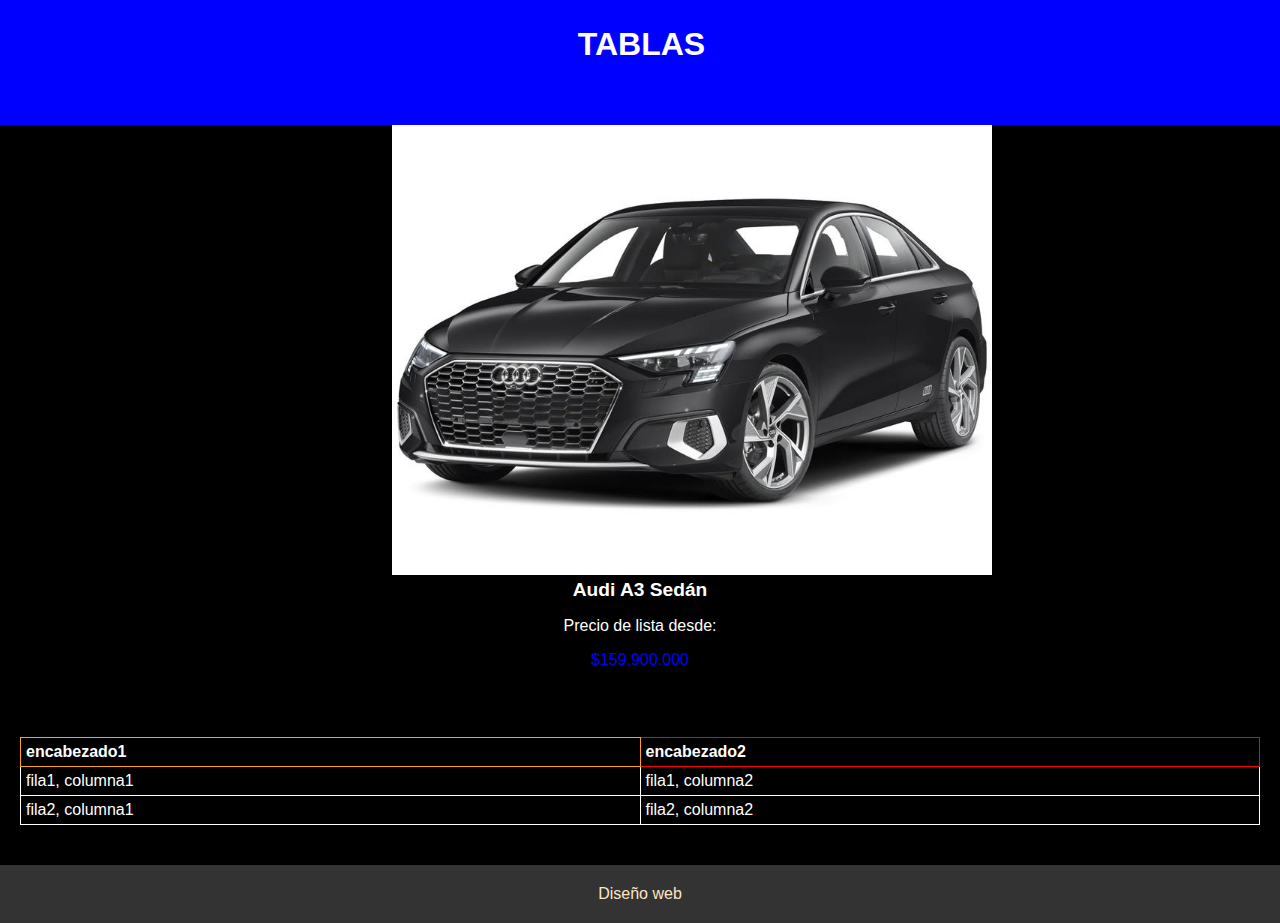
<file: tablas.html>
<!DOCTYPE html>
<html lang="en">
<head>
    <meta charset="UTF-8">
    <meta name="viewport" content="width=device-width, initial-scale=1.0">
    <title>Tablas</title>
</head>
<body style=" font-family: Arial, Helvetica, sans-serif; background-color: black; margin: 0; padding:0; ">
    <header style="background-color: blue; color: white; text-align: center; padding:5px 0 40px 3px ;">
        <h1 style="0">TABLAS</h1>
    </header>
    <main style="padding: 0px 20px 20px ;">
    <div style="text-align: center;">
        <div style="width: 40%; margin: auto;">
            <img src="car1.jpg" alt="imagen 1" style="width: 600px; height: auto; " >
        </div>
        <div>
            <p style="margin: 0; color: white; font-size: 1.2em;"><strong>Audi A3 Sedán</strong></p>
            <p style="color: white;">Precio de lista desde:</p>
            <p style="color: blue;">$159.900.000</p>
        </div>
    </div>

    <h2>tablas</h2>
    <table style="color: white; border-color: white; width: 100%; border-collapse: collapse; margin-bottom: 20px;">
        <tr>
            <th style="border: 1px solid; border-color: orange; padding: 5px; text-align: left;">encabezado1</th>
            <th style="border: 1px solid; border-color: red; padding: 5px; text-align: left;"> encabezado2 </th>
        </tr>
        <tr>
            <td style="border: 1px solid white; padding: 5px;">fila1, columna1</td>
            <td style="border: 1px solid white; padding: 5px;">fila1, columna2</td>
        </tr>
        <tr>
            <td style="border: 1px solid white; padding: 5px;">fila2, columna1</td>
            <td style="border: 1px solid white; padding: 5px;">fila2, columna2</td>
        </tr>
    </table>
</main>

    <footer style="background-color: #333; color: bisque; text-align: center; padding: 20px;">
        <p style="margin: 0;">Diseño web</p>

    </footer>
</body>
</html>
</file>
<file: cabecera.css>
body{
    margin: 0;
}
.cabecera{
    display: flex;
    justify-content: space-between;
    align-items: center;
    padding-right: 3rem;
    padding-left: 3rem;
    
}
body{
    background-color: black;
    color: white;
}
</file>
<file: menu/menu-item.css>
.menu__item{
    list-style: none;
    font-size: 1.2rem;
}
</file>
<file: menu/menu-link.css>
.menu__link{
    text-decoration: none ;
    color: white; 
    margin-left: 0;
    margin-right: 5rem;
    
}
.menu__link:hover{
    color: red;
    text-decoration:underline;
}
</file>
<file: menu/menu-list.css>
.menu__list{
    display: flex;
    align-items: center;
    justify-content: space-between;
}
</file>
<file: menu/menu-logo.css>
.menu__logo{
    width: 100px;
    
}
</file>
<file: menu/menu-botn.css>
.menu__boton{
    background-color: red;
    border-radius: 0.5rem;
   padding-top: 0.5rem;
   padding-bottom: 0.5rem;
   text-decoration: none;
   color: white;
   font-size: 1.2rem;
}
.menu__boton a{
    text-decoration: none;
    color: white;
    
}
.menu__boton:hover{
    background-color: yellow;
    
}
.menu__boton a:hover{
    text-decoration: none;
    color: black;
    
}
</file>
<file: banner/banner.css>
.banner{
    position: relative;
}
</file>
<file: banner/baner-imagen.css>
.banner__imagen{
    background: url('/img/portada.jpg');
    background-size: cover;
    background-position: center;
    height: 40rem;
    padding-left: 4rem;
    
}
</file>
<file: banner/banner-boton.css>
.banner__boton {
    background-color: red;
    color: white;
    padding-top: 3px;
    padding-bottom: 3px;
    font-size: 1.2rem;
    border-radius: 5px;
}

.banner__boton:hover {
    background-color: orange;
    color: black;
}
</file>
<file: banner/banner-subtitulo.css>
.banner__subtitulo{
  font-size: 1.5rem;
}
</file>
<file: banner/banner-titulo.css>
.banner__titulo{
   text-align: left;
   padding-top: 25rem;
   font-size: 3rem;
   
}
</file>
<file: PRAC-FEXBOX/css/style.css>
body {
	background-color: #F2F5F7;
	font-family: 'Open Sans',Arial,sans-serif;
}

.container {
	width: 94%;
	margin: 0 auto;
}

.headerPrincipal {
	background-color: #FFF;
	padding: 20px 0;
}

.headerPrincipal-titulo {
	font-weight: bold;
	font-size: 2em;
	margin-bottom: 20px;
}

.headerPrincipal-titulo a {
	text-decoration: none;
	color: inherit;
}

.headerPrincipal-nav-link {
	padding: 10px;
	margin-bottom: 10px;
	color: #9799A6;
	background-color: #FFF;
	text-decoration: none;
	transition: .5s;
	display: block;

	border-bottom: 1px solid #9799A6;
}

.contenidoPrincipal {
	margin-top: 20px;
	margin-bottom: 20px;
}

.subtitulo {
	font-weight: bold;
	font-size: 32px;
	margin-bottom: 10px;
	text-align: center;
}

.contenidoPrincipal-productos-link {
	height: 100px;
	background-color: #FFF;
	text-align: center;
	margin: 1%;
	transition: .3s;
	box-shadow: 2px 2px 2px #CCC;
	position: relative;
}

.contenidoPrincipal-productos-link a {
	text-decoration: none;
	color: #000;
	font-weight: bold;
	display: block;
	width: 100%;
	height: 100%;
	position: absolute;
	top: 0;
	left: 0;
}

.contenidoPrincipal-productos-link:hover {
	box-shadow: 4px 4px 4px #CCC;
}

.contenidoPrincipal-productos-link a:before {
	content: '';
	display: block;
	width: 50px;
	height: 50px;
	margin: 10px auto;
}

.contenidoPrincipal-productos-link:nth-child(even) a:before {
	background: url(../img/background1.svg) no-repeat;	
	background-size: cover;
}

.contenidoPrincipal-productos-link:nth-child(odd) a:before {
	background: url(../img/background2.svg) no-repeat;
	background-size: cover;
}


.rodapePrincipal {
	background-color: #23292d;
	padding-top: 20px;
}

.rodapePrincipal .subtitulo {
	color: #FFF;
}

.rodapePrincipal-navMap-link {
	text-decoration: none;
	color: #FFF;
	margin-top: 10px;
}

.rodapePrincipal-navMap-link {
	font-size: .9em;
}

.navmap-list-title {
	font-weight: 700;
	font-size: 1.3em;
	margin: .9em 0;
	padding-left: .3em;
	padding-top: .2em;
	padding-bottom: .2em;
}

.navmap-list-title + .rodapePrincipal-navMap-link {
	margin-top: 0;
}

.navmap-list-title-zara { color: #ec5aaf; border-left: 4px solid #EC6E5A; }
.navmap-list-title-adidas { color: #9785bf; border-left: 4px solid #AD85BF; }
.navmap-list-title-nike { color: #775ef3; border-left: 4px solid #5EC6F3; }
.navmap-list-title-polo { color: #6725d2; border-left: 4px solid #25D285; }

.rodapePrincipal-patrocinadores {
	margin-top: 30px;
	background: #F2F5F7;
	padding: 20px 0;
}

.rodapePrincipal-contatoForm {
	margin-top: 20px;
	text-align: center;
}

.rodapePrincipal-contatoForm label[for=email-contato] {
	font-weight: bold;
	font-size: 14px;
	color: #000;
	margin-bottom: 5px;
	display: block;
}

.rodapePrincipal-contatoForm-emailInput {
	border-top-left-radius: 5px;
	border-bottom-left-radius: 5px;
	padding: 10px;
}

.rodapePrincipal-contatoForm-submit {
	border-top-right-radius: 5px;
	border-bottom-right-radius: 5px;
	background-color: #4DBA7A;
	color: #FFF;
	cursor: pointer;
	
}

.rodapePrincipal-contatoForm-submit,
.rodapePrincipal-contatoForm-emailInput {
	outline: 0;
	border: 1px solid #4DBA7A;
	box-sizing: border-box;
	font-size: 16px;
}

.videoSobre {
	background-color: #343c44;
	padding: 25px 0;

}

.videoSobre-video {
	max-width: 100%;
}

.videoSobre .container {
	color: #FFF;
}

.videoSobre-sobre-title {
	font-size: 1.2em;
	font-weight: bolder;
}

.videoSobre-sobre {
	font-size: 1.3em;
	line-height: 2;
}

.videoSobre-button {
	border-radius: 8px;
	background-color: #ec6e5a;
	display: block;
	color: #FFF;
	border: none;
	height: 50px;
	font-size: .8em;
	outline: none;
}

.rodapePrincipal-contatoForm-legend {
	margin-bottom: 10px;
}

@media(min-width: 769px) {

	.container {
		width: 85%;	
	}

	.subtitulo {
		text-align: left;
	}

	.headerPrincipal-nav-link {
		border-radius: 5px;
		border: 1px solid #9799A6;
	}

	.headerPrincipal-nav-link:hover {
		color: #FFF;
		background-color: #9799A6;
	}

	.headerPrincipal-titulo {
		margin: 0;
	}

	.headerPrincipal-nav {
		width: auto;
	}

	.headerPrincipal-nav-link {
		width: auto;
		margin: 0 0 0 10px;
	}

	.rodapePrincipal-contatoForm {
		margin-top: 0;
		text-align: left;
	}

	.contenidoPrincipal-cursos-link:nth-child(3n) {
		margin-right: 0;
	}

	.contenidoPrincipal-cursos-link:nth-child(3n+1) {
		margin-left: 0;
	}

}

@media(min-width: 1000px) {
	.contenidoPrincipal-cursos-link {
		margin: 1.333%;
	}

	.contenidoPrincipal-cursos-link:nth-child(3n) {
		margin-right: 1.33%;
	}

	.contenidoPrincipal-cursos-link:nth-child(3n+1) {
		margin-left: 1.333%;
	}

	.contenidoPrincipal-cursos-link:nth-child(4n) {
		margin-right: 0;
	}

	.contenidoPrincipal-cursos-link:nth-child(4n+1) {
		margin-left: 0;
	}

	.videoSobre-sobre {
		margin-left: 1.5em;
	}

}
</file>
<file: PRAC-FEXBOX/css/flexbox.css>
.headerPrincipal .container{

    display:flex;
    align-items: center;
    justify-content: space-between;
}
.headerPrincipal-nav{
display: flex;
}
.contenidoPrincipal-cursos{
display: flex;
flex-wrap: wrap;
}
.contenidoPrincipal-productos-link{
display: flex;
width: 23%;
}
.videoSobre .container{
display: flex;
}

.videoSobre-video{
flex-grow: 2;
flex-shrink: 2;

}
.videoSobre-sobre{
text-align: center;
display: flex;
flex-direction: column;

}
.videoSobre-sobre-list{
flex-grow: 2;
flex-shrink: 2;
}
.rodapePrincipal-navMap-list{
display: flex;
flex-direction: column;
height: 260px;
flex-wrap: wrap;
}
.rodapePrincipal-patrocinadores .container{
display: flex;
justify-content: space-between;
}
.rodapePrincipal-patrocinadores-list{
display: flex;
align-items: center;
justify-content: space-around;
width: 60%;
}
.rodapePrincipal-imagen{
width: 100px;
height: 100px;
}

@media (max-width:768px) {

.headerPrincipal .container{
    flex-direction: column;
    align-items: initial;
    text-align: center;
}
.headerPrincipal-nav{
    flex-direction: column;
}
.contenidoPrincipal-cursos{
    flex-direction: column;
}
.contenidoPrincipal-productos-link{
    width: 100%;
}
.videoSobre .container{
    flex-direction: column;
}
.rodapePrincipal-navMap-list{

    height: auto;
    flex-wrap: nowrap;
}
.rodapePrincipal-patrocinadores .container{
    flex-direction: column;
}
.rodapePrincipal-contatoForm{
    width: 100%;
}
.rodapePrincipal-patrocinadores-list{
    align-items: center;
    width: 100%;
    margin: 0;
}
.rodapePrincipal-contatoForm-fieldset{
    justify-content: center;
    }
}
</file>
